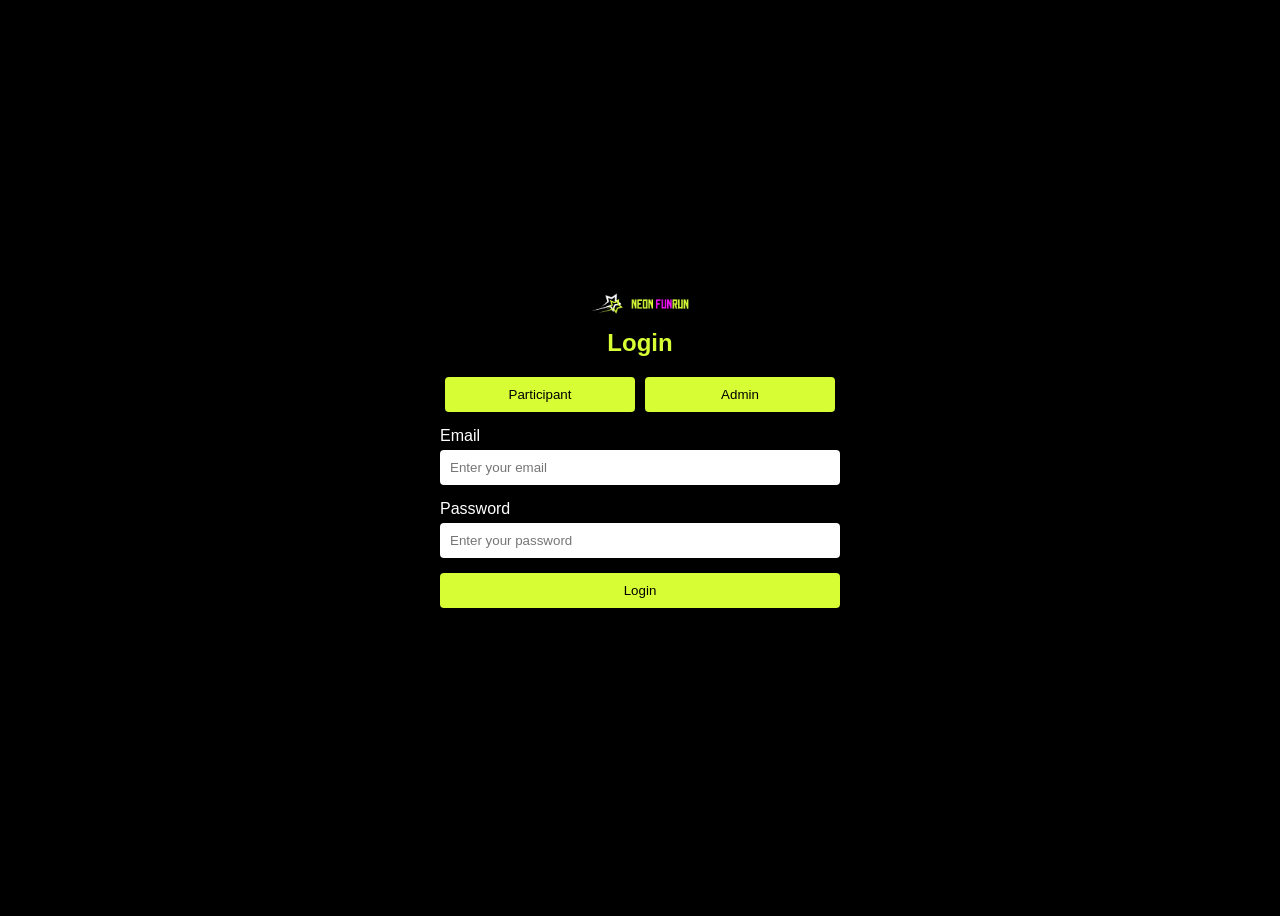
<file: profile-management/login.html>
<!DOCTYPE html>
<html lang="en">
<head>
  <meta charset="UTF-8">
  <meta name="viewport" content="width=device-width, initial-scale=1.0">
  <title>Neon FunRun - Login</title>
  <link rel="stylesheet" href="../NeonFunRunAdmin/src/assets/vendors/css/vendor.bundle.base.css">
  <link rel="stylesheet" href="../index.html">
  <link rel="shortcut icon" href="../event-info/images/cropped_image.png" />
  <style>
    body {
      background-color: #000; 
      color: white;
      display: flex;
      justify-content: center;
      align-items: center;
      height: 100vh;
      font-family: Arial, sans-serif;
    }
    .login-container {
      background: rgba(0, 0, 0, 0.8);
      border-radius: 8px;
      padding: 30px;
      width: 100%;
      max-width: 400px;
      box-shadow: 0 4px 8px rgba(0, 0, 0, 0.5);
    }
    .login-header {
      text-align: center;
      margin-bottom: 20px;
    }
    .login-header img {
      width: 100px;
      height: auto;
    }
    .login-header h2 {
      margin: 10px 0;
      color: #D7FD35;
    }
    .form-group {
      margin-bottom: 15px;
    }
    .form-group label {
      display: block;
      margin-bottom: 5px;
    }
    .form-group input {
      width: 100%;
      padding: 10px;
      border-radius: 4px;
      border: none;
      box-sizing: border-box;
    }
    .role-selection {
      display: flex;
      justify-content: space-around;
      margin-bottom: 15px;
    }
    .role-selection button {
      flex: 1;
      margin: 0 5px;
      padding: 10px;
      border: none;
      background-color: #D7FD35;
      color: black;
      border-radius: 4px;
      cursor: pointer;
    }
    .login-btn {
      width: 100%;
      padding: 10px;
      background-color: #D7FD35;
      color: black;
      border: none;
      border-radius: 4px;
      cursor: pointer;
    }
    .error {
      color: red;
      margin-top: 10px;
      text-align: center;
    }
  </style>
</head>
<body>
  <div class="login-container">
    <div class="login-header">
      <img src="../NeonFunRunAdmin/src/assets/images/NeonFunRunlogo.jpg" alt="Neon FunRun Logo">
      <h2>Login</h2>
    </div>
    <div class="role-selection">
      <button id="participantRole" onclick="selectRole('participant')">Participant</button>
      <button id="adminRole" onclick="selectRole('admin')">Admin</button>
    </div>
    <form id="loginForm">
      <div class="form-group">
        <label for="email">Email</label>
        <input type="email" id="email" placeholder="Enter your email" required>
      </div>
      <div class="form-group">
        <label for="password">Password</label>
        <input type="password" id="password" placeholder="Enter your password" required>
      </div>
      <button type="submit" class="login-btn">Login</button>
      <p class="error" id="errorMessage"></p>
    </form>
  </div>

  <script>
    let role = 'participant'; // Default role

    function selectRole(selectedRole) {
      role = selectedRole;
      document.getElementById('errorMessage').textContent = '';
      alert(`Role selected: ${role}`);
    }

    document.getElementById('loginForm').addEventListener('submit', function(event) {
      event.preventDefault();

      const email = document.getElementById('email').value;
      const password = document.getElementById('password').value;

      if (role === 'participant') {
        // Hardcoded participant credentials
        if (email === 'iffah@gmail.com' && password === '123asd@@') {
          alert('Participant login successful!');
          window.location.href = 'participantProfilePage.html'; // Participant Profile Page
        } else {
          document.getElementById('errorMessage').textContent = 'Invalid participant credentials';
        }
      } else if (role === 'admin') {
        // Placeholder for admin logic
        if (email === 'fatihah@gmail.com' && password === '12345'){
          alert('Admin login successful!');
          // window.location.href = 'adminIndex.html'; // Homepage for admin
          window.location.href = '../NeonFunRunAdmin/src/adminIndex.html'; // Homepage for admin
        } else {
          document.getElementById('errorMessage').textContent = 'Invalid admin credentials';
        }
      }
    });
  </script>
</body>
</html>
</file>
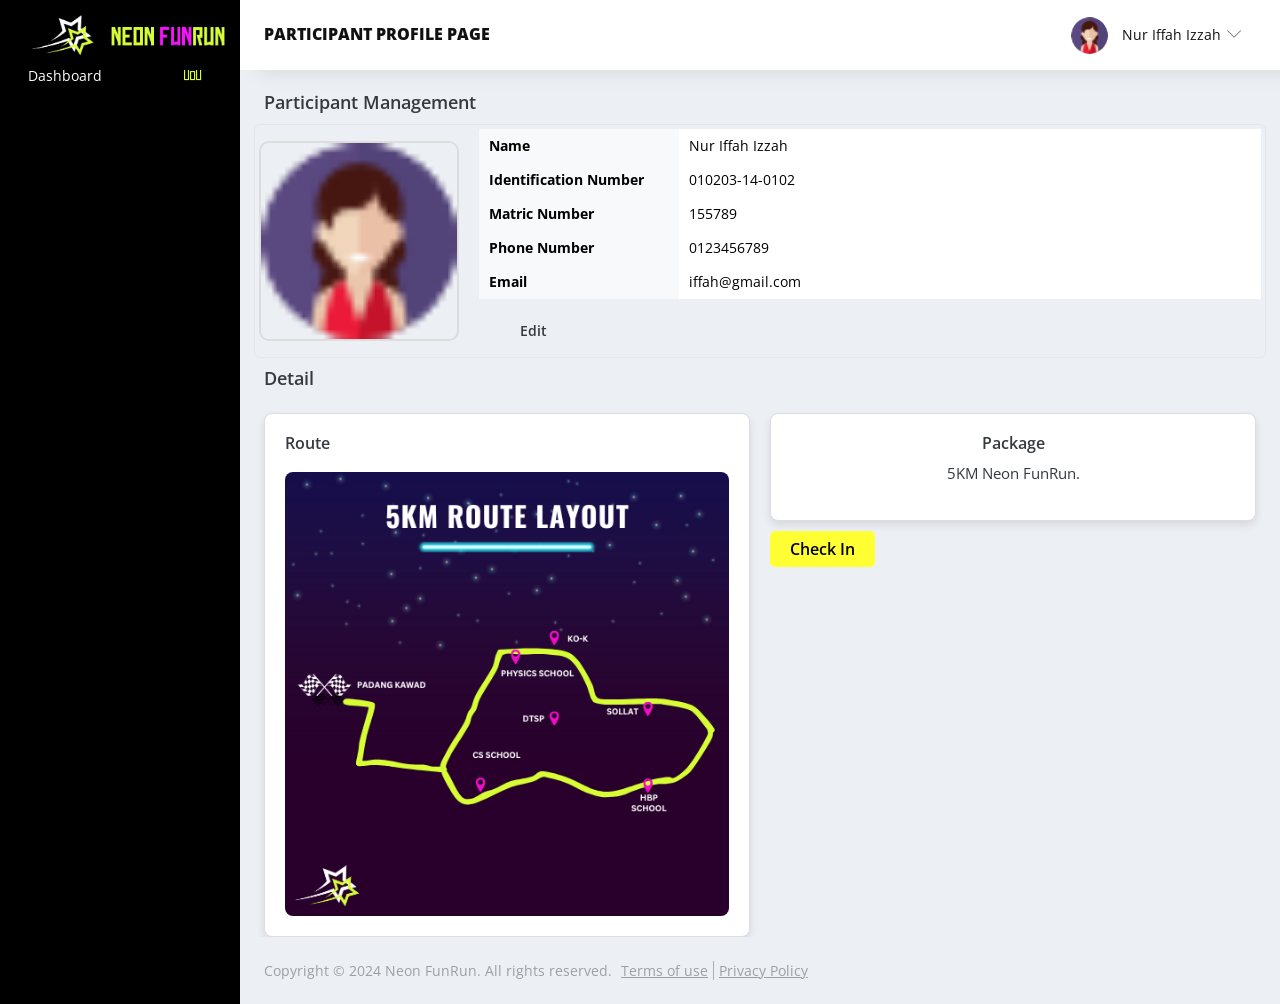
<file: profile-management/participantProfilePage.html>
<!DOCTYPE html>
<html lang="en">
  <head>
    <meta charset="utf-8">
    <meta name="viewport" content="width=device-width, initial-scale=1, shrink-to-fit=no">
    <title>Neon FunRun</title>
    <!-- plugins:css -->
    <link rel="stylesheet" href="../NeonFunRunAdmin/src/assets/vendors/simple-line-icons/css/simple-line-icons.css">
    <link rel="stylesheet" href="../NeonFunRunAdmin/src/assets/vendors/flag-icon-css/css/flag-icons.min.css">
    <link rel="stylesheet" href="../NeonFunRunAdmin/src/assets/vendors/css/vendor.bundle.base.css">
    <link rel="stylesheet" href="../NeonFunRunAdmin/src/assets/vendors/font-awesome/css/font-awesome.min.css" />
    <link rel="stylesheet" href="../NeonFunRunAdmin/src/assets/vendors/bootstrap-datepicker/bootstrap-datepicker.min.css">
    <link rel="stylesheet" href="../NeonFunRunAdmin/src/assets/vendors/jvectormap/jquery-jvectormap.css">
    <link rel="stylesheet" href="../NeonFunRunAdmin/src/assets/vendors/daterangepicker/daterangepicker.css">
    <link rel="stylesheet" href="../NeonFunRunAdmin/src/assets/vendors/chartist/chartist.min.css">
    <!-- Layout styles -->
    <link rel="stylesheet" href="../NeonFunRunAdmin/src/assets/css/vertical-light-layout/style.css">
    <link rel="shortcut icon" href="../event-info/images/cropped_image.png" />
    <!-- Bootstrap JS and Popper.js -->
    <script src="https://cdn.jsdelivr.net/npm/@popperjs/core@2.11.6/dist/umd/popper.min.js"></script>
    <script src="https://cdn.jsdelivr.net/npm/bootstrap@5.3.0-alpha1/dist/js/bootstrap.min.js"></script>

    <style>
      #sidebar {
        background-color: black;
      }
      .absolute-center {
        position: absolute;
        top: 50%;
        left: 50%;
        transform: translate(-50%, -50%);
      }
      .nav-item .menu-title {
        margin-top: 10px;
      }
      .nav-item .menu-icon {
        margin-right: 10px;
      }
      .table {
        width: 100%;
        border-collapse: collapse;
      }
      .table td {
        padding: 10px;
        border: 1px solid #ddd;
      }
      .table .font-weight-bold {
        width: 200px;
        background-color: #f8f9fa;
      }
      .table td {
        background-color: #ffffff;
      }
      .table-responsive {
        display: flex;
        align-items: center;
        justify-content: flex-start;
        margin-top: 10px;
      }
      .column-left {
        width: 200px;
        height: 200px;
        display: flex;
        justify-content: center;
        align-items: center;
        margin-right: 20px;
        overflow: hidden;
        border-radius: 10px;
        border: 2px solid #ddd;
      }
      .column-left img {
        width: 100%;
        height: 100%;
        object-fit: cover;
      }
      .column-right {
        flex: 1;
      }
      .column-right table {
        width: 100%;
      }
      .column-right td {
        padding: 10px;
        border: none;
      }
      .detail-section {
        margin-top: 10px;
        margin-bottom: 10px;
        font-size: 28px;
      }
      .route-container,
      .package-container {
        background-color: #ffffff;
        border: 1px solid #ddd;
        border-radius: 8px;
        padding: 20px;
        box-shadow: 0px 4px 8px rgba(0, 0, 0, 0.1);
      }
      .route-container img {
        width: 100%;
        height: auto;
        border-radius: 8px;
        margin-top: 10px;
      }
      .package-container {
        text-align: center;
      }
      .row.mt-4 {
        display: flex;
        flex-wrap: nowrap;
      }
      .row.mt-3 {
        text-align: center;
      }
      .btn-checkin {
        background-color: #FFFF33; 
        color: black; 
        border: none; 
        padding: 10px 20px; 
        font-size: 16px; 
        border-radius: 5px; 
        transition: all 0.3s ease; 
        margin-top:10px;
      }

      .btn-checkin:hover {
        background-color: #ffffff; 
        color: black; 
      }
      .edit-input {
        display: none;
        width: 100%;
        padding: 5px;
        border: 1px solid #ddd;
      }
      .edit-btn,
      .save-btn,
      .cancel-btn {
        margin-top: 10px;
      }
    </style>
  </head>

  <body>
    <div class="container-scroller">
      <!-- Header -->
      <nav class="navbar default-layout-navbar col-lg-12 col-12 p-0 fixed-top d-flex flex-row">
        <div class="navbar-brand-wrapper d-flex align-items-center" style="background-color: black;">
            <a class="navbar-brand brand-logo" href="../index.html"></a>
            <img src="../NeonFunRunAdmin/src/assets/images/NeonFunRunlogo.jpg" alt="logo" class="logo-dark" style="width: 200px; height: auto;" />
          </a>
        </div>
      
        <div class="navbar-menu-wrapper d-flex align-items-center">
          <h5 class="mb-0 font-weight-medium d-none d-lg-flex" style="font-weight: 900;">PARTICIPANT PROFILE PAGE</h5>
          <ul class="navbar-nav navbar-nav-right">
            <li class="nav-item dropdown d-none d-xl-inline-flex user-dropdown">
              <a class="nav-link dropdown-toggle" id="UserDropdown" href="#" data-bs-toggle="dropdown" aria-expanded="false">
                <img class="img-xs rounded-circle ms-2" src="../NeonFunRunAdmin/src/assets/images/faces/pic-2.png" alt="Profile image"> 
                <span class="font-weight-normal"> Nur Iffah Izzah </span>
              </a>
              <div class="dropdown-menu dropdown-menu-end navbar-dropdown" aria-labelledby="UserDropdown">
                <div class="dropdown-header text-center">
                  <img class="img-md rounded-circle" src="../NeonFunRunAdmin/src/assets/images/faces/pic-2.png" alt="Profile image">
                  <p class="mb-1 mt-3">Nur Iffah Izzah</p>
                  <p class="font-weight-light text-muted mb-0">iffah@gmail.com</p>
                </div>
                <a class="dropdown-item" href="../index.html"><i class="dropdown-item-icon icon-power text-primary"></i>Sign Out</a>
              </div>
            </li>
          </ul>
          <button class="navbar-toggler navbar-toggler-right d-lg-none align-self-center" type="button" data-toggle="offcanvas">
            <span class="icon-menu"></span>
          </button>
        </div>
      </nav>      
      
      <div class="container-fluid page-body-wrapper">
        <nav class="sidebar sidebar-offcanvas" id="sidebar">
          <ul class="nav">
            <li class="nav-item navbar-brand-mini-wrapper">
              <a class="nav-link navbar-brand brand-logo-mini" href="../index.html"><img src="../NeonFunRunAdmin/src/assets/images/NeonFunRunlogo.jpg" alt="logo" /></a>
            </li>
            <li class="nav-item">
              <a class="nav-link" href="#">
                <span class="menu-title">Dashboard</span>
                <i class="icon-chart menu-icon" style="color: #D7FD35;"></i>
              </a>
            </li>
          </ul>
        </nav>

        <div class="main-panel">
          <div class="content-wrapper">
            <div class="row">
              <div class="row">
                <h4 class="card-title mb-sm-0">Participant Management</h4>
              </div>
              <div class="table-responsive border rounded p-1">
                <div class="column-left">
                  <img src="../NeonFunRunAdmin/src/assets/images/faces/pic-2.png" alt="Profile Image">
                </div>
                <div class="column-right">
                  <table class="table">
                    <tbody>
                      <tr>
                        <td class="font-weight-bold">Name</td>
                        <td><span id="name">Nur Iffah Izzah</span><input type="text" id="edit-name" class="edit-input" value="Nur Iffah Izzah"></td>
                      </tr>
                      <tr>
                        <td class="font-weight-bold">Identification Number</td>
                        <td><span id="id">010203-14-0102</span><input type="text" id="edit-id" class="edit-input" value="010203-14-0102"></td>
                      </tr>
                      <tr>
                        <td class="font-weight-bold">Matric Number</td>
                        <td><span id="matric">155789</span><input type="text" id="edit-matric" class="edit-input" value="155789"></td>
                      </tr>
                      <tr>
                        <td class="font-weight-bold">Phone Number</td>
                        <td><span id="phone">0123456789</span><input type="text" id="edit-phone" class="edit-input" value="0123456789"></td>
                      </tr>
                      <tr>
                        <td class="font-weight-bold">Email</td>
                        <td><span id="email">iffah@gmail.com</span><input type="text" id="edit-email" class="edit-input" value="iffah@gmail.com"></td>
                      </tr>
                    </tbody>
                  </table>
                  <button class="btn edit-btn" onclick="editProfile()">Edit</button>
                  <button class="btn save-btn" onclick="saveProfile()" style="display:none;">Save</button>
                  <button class="btn cancel-btn" onclick="cancelEdit()" style="display:none;">Cancel</button>
                </div>
              </div>
            </div>

            <div class="row detail-section">
              <h4 class="card-title mb-sm-0">Detail</h4>
            </div>
            <div class="row mt-4">
              <div class="col-md-6">
                <div class="route-container">
                  <h5>Route</h5>
                  <img src="../event-info/images/5km-route.png" alt="Route Image">
                </div>
              </div>
              <div class="col-md-6">
                <div class="package-container">
                  <h5>Package</h5>
                  <p>5KM Neon FunRun.</p>
                </div>
                <a href="#" class="btn btn-checkin">Check In</a>
              </div>
            </div>
          </div>
          
          <footer class="footer">
            <div class="d-sm-flex justify-content-center justify-content-sm-between">
              <span class="text-muted text-center text-sm-left d-block d-sm-inline-block">Copyright © 2024 Neon FunRun. All rights reserved. <a href="#"> Terms of use</a><a href="#">Privacy Policy</a></span>
            </div>
          </footer>
        </div>
      </div>
    </div>

    <script>
      function editProfile() {
        // Show the input fields and hide the text
        document.getElementById("edit-name").style.display = "inline-block";
        document.getElementById("edit-id").style.display = "inline-block";
        document.getElementById("edit-matric").style.display = "inline-block";
        document.getElementById("edit-phone").style.display = "inline-block";
        document.getElementById("edit-email").style.display = "inline-block";
        
        document.getElementById("name").style.display = "none";
        document.getElementById("id").style.display = "none";
        document.getElementById("matric").style.display = "none";
        document.getElementById("phone").style.display = "none";
        document.getElementById("email").style.display = "none";

        // Show save and cancel buttons
        document.querySelector(".save-btn").style.display = "inline-block";
        document.querySelector(".cancel-btn").style.display = "inline-block";
        document.querySelector(".edit-btn").style.display = "none";
      }

      function saveProfile() {
        // Update the profile with input field values
        document.getElementById("name").innerText = document.getElementById("edit-name").value;
        document.getElementById("id").innerText = document.getElementById("edit-id").value;
        document.getElementById("matric").innerText = document.getElementById("edit-matric").value;
        document.getElementById("phone").innerText = document.getElementById("edit-phone").value;
        document.getElementById("email").innerText = document.getElementById("edit-email").value;

        // Hide input fields and show the text again
        document.getElementById("edit-name").style.display = "none";
        document.getElementById("edit-id").style.display = "none";
        document.getElementById("edit-matric").style.display = "none";
        document.getElementById("edit-phone").style.display = "none";
        document.getElementById("edit-email").style.display = "none";
        
        document.getElementById("name").style.display = "inline-block";
        document.getElementById("id").style.display = "inline-block";
        document.getElementById("matric").style.display = "inline-block";
        document.getElementById("phone").style.display = "inline-block";
        document.getElementById("email").style.display = "inline-block";

        // Hide save and cancel buttons, show edit button again
        document.querySelector(".save-btn").style.display = "none";
        document.querySelector(".cancel-btn").style.display = "none";
        document.querySelector(".edit-btn").style.display = "inline-block";
      }

      function cancelEdit() {
        // Hide input fields and show the text again
        document.getElementById("edit-name").style.display = "none";
        document.getElementById("edit-id").style.display = "none";
        document.getElementById("edit-matric").style.display = "none";
        document.getElementById("edit-phone").style.display = "none";
        document.getElementById("edit-email").style.display = "none";
        
        document.getElementById("name").style.display = "inline-block";
        document.getElementById("id").style.display = "inline-block";
        document.getElementById("matric").style.display = "inline-block";
        document.getElementById("phone").style.display = "inline-block";
        document.getElementById("email").style.display = "inline-block";

        // Hide save and cancel buttons, show edit button again
        document.querySelector(".save-btn").style.display = "none";
        document.querySelector(".cancel-btn").style.display = "none";
        document.querySelector(".edit-btn").style.display = "inline-block";
      }
    </script>
  </body>
</html>
</file>
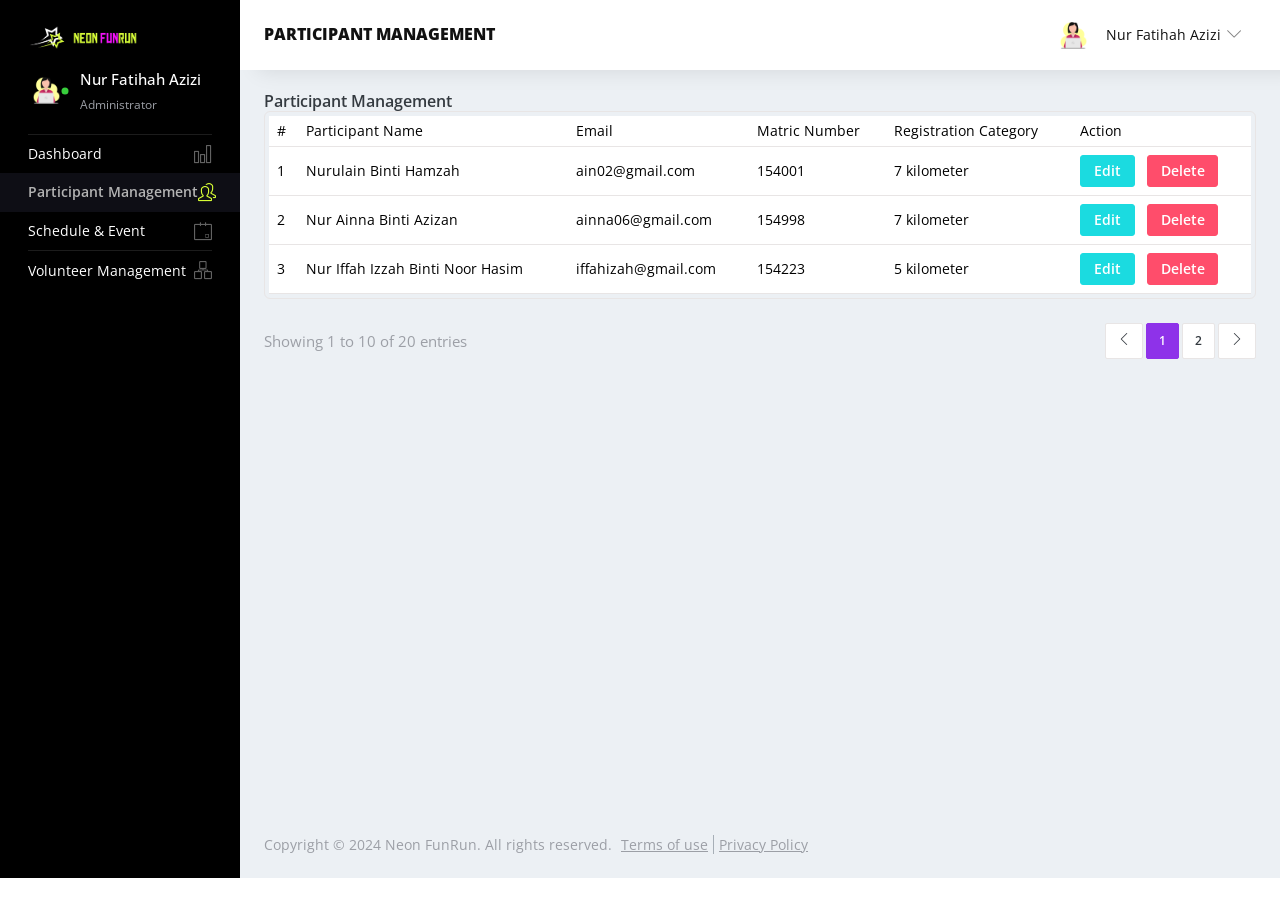
<file: NeonFunRunAdmin/src/participantmanagement.html>
<!DOCTYPE html>
<html lang="en">
  <head>
    <meta charset="utf-8">
    <meta name="viewport" content="width=device-width, initial-scale=1, shrink-to-fit=no">
    <title>Participant Management</title>
    <!-- plugins:css -->
    <link rel="stylesheet" href="assets/vendors/simple-line-icons/css/simple-line-icons.css">
    <link rel="stylesheet" href="assets/vendors/flag-icon-css/css/flag-icons.min.css">
    <link rel="stylesheet" href="assets/vendors/css/vendor.bundle.base.css">
    <!-- endinject -->
    <!-- inject:css -->
    <!-- endinject -->
    <!-- Plugin css for this page -->
    <link rel="stylesheet" href="assets/vendors/font-awesome/css/font-awesome.min.css" />
    <link rel="stylesheet" href="assets/vendors/bootstrap-datepicker/bootstrap-datepicker.min.css">
    <link rel="stylesheet" href="assets/vendors/jvectormap/jquery-jvectormap.css">
    <link rel="stylesheet" href="assets/vendors/daterangepicker/daterangepicker.css">
    <link rel="stylesheet" href="assets/vendors/chartist/chartist.min.css">
    <!-- End plugin css for this page -->
    <!-- Layout styles -->
    <link rel="stylesheet" href="assets/css/vertical-light-layout/style.css">
    <!-- End layout styles -->
    <link rel="shortcut icon" href="assets/images/pageicon.jpg" />
    <style>
      #sidebar {
        background-color: black;
      }
      .form-label-centered {
        text-align: center;
        display: block; 
      }
    </style>
  </head>

  <body>
    <div class="container-scroller">
      <!-- Header-->
      <nav class="navbar default-layout-navbar col-lg-12 col-12 p-0 fixed-top d-flex flex-row">
        <div class="navbar-brand-wrapper d-flex align-items-center" style="background-color: black;">
          <a class="navbar-brand brand-logo" href="adminIndex.html">
            <img src="assets/images/NeonFunRunlogo.jpg" alt="logo" class="logo-dark" style="width: 200px; height: auto;" />
          </a>
        </div>
      
        <div class="navbar-menu-wrapper d-flex align-items-center">
          <h5 class="mb-0 font-weight-medium d-none d-lg-flex" style="font-weight: 900;">PARTICIPANT MANAGEMENT</h5>
          <ul class="navbar-nav navbar-nav-right">
            <li class="nav-item dropdown d-none d-xl-inline-flex user-dropdown">
              <a class="nav-link dropdown-toggle" id="UserDropdown" href="#" data-bs-toggle="dropdown" aria-expanded="false">
                <img class="img-xs rounded-circle ms-2" src="assets/images/faces/admin.png" alt="Profile image"> 
                <span class="font-weight-normal"> Nur Fatihah Azizi </span>
              </a>
              <div class="dropdown-menu dropdown-menu-end navbar-dropdown" aria-labelledby="UserDropdown">
                <div class="dropdown-header text-center">
                  <img class="img-md rounded-circle" src="assets/images/faces/admin.png" alt="Profile image">
                  <p class="mb-1 mt-3">Nur Fatihah Azizi</p>
                  <p class="font-weight-light text-muted mb-0">fatihah@gmail.com</p>
                </div>
                <a class="dropdown-item" href="../../index.html"><i class="dropdown-item-icon icon-power text-primary"></i>Sign Out</a>
              </div>
            </li>
          </ul>
        </div>
      </nav>      
      
      <!-- partial -->
      <div class="container-fluid page-body-wrapper">
        <!--sidebar-->
        <nav class="sidebar sidebar-offcanvas" id="sidebar">
          <ul class="nav">
            <li class="nav-item navbar-brand-mini-wrapper">
              <a class="nav-link navbar-brand brand-logo-mini" href="adminIndex.html"><img src="assets/images/NeonFunRunlogo.jpg" alt="logo" /></a>
            </li>
            <li class="nav-item nav-profile">
              <a href="#" class="nav-link">
                <div class="profile-image">
                  <img class="img-xs rounded-circle" src="assets/images/faces/admin.png" alt="profile image">
                  <div class="dot-indicator bg-success"></div>
                </div>
                <div class="text-wrapper">
                  <p class="profile-name">Nur Fatihah Azizi</p>
                  <p class="designation">Administrator</p>
                </div>
              </a>
            </li>
            
            <li class="nav-item">
              <a class="nav-link" href="adminIndex.html">
                <span class="menu-title">Dashboard</span>
                <i class="icon-chart menu-icon"></i>
              </a>
            </li>
            <li class="nav-item">
              <a class="nav-link" href="participantmanagement.html">
                <span class="menu-title">Participant Management</span>
                <i class="icon-people menu-icon" style="color: #D7FD35;"></i>
              </a>
            </li>
            <li class="nav-item">
              <a class="nav-link" href="scheduleEvent.html">
                <span class="menu-title">Schedule & Event</span>
                <i class="icon-event menu-icon"></i>
              </a>
            </li>

            <li class="nav-item">
              <a class="nav-link" href="volunteermanagement.html">
                <span class="menu-title">Volunteer Management</span>
                <i class="icon-organization menu-icon"></i>
              </a>
            </li>
          </ul>
        </nav>

        <!--Participant management-->
        <div class="main-panel">
          <div class="content-wrapper">
              <div class="row">
                <h5 class="card-title mb-sm-0">Participant Management</h5>
              </div>
                <div class="table-responsive border rounded p-1">
                  <table class="table">
                    <thead>
                      <tr>
                        <th class="font-weight-bold">#</th>
                        <th class="font-weight-bold">Participant Name</th>
                        <th class="font-weight-bold">Email</th>
                        <th class="font-weight-bold">Matric Number</th>
                        <th class="font-weight-bold">Registration Category</th>
                        <th class="font-weight-bold">Action</th>
                      </tr>
                    </thead>
                    <tbody>
                      <tr>
                        <td>1</td>
                        <td>Nurulain Binti Hamzah</td>
                        <td>ain02@gmail.com</td>
                        <td>154001</td>
                        <td>7 kilometer</td>
                        <td>
                          <button class="btn btn-sm btn-primary me-2">Edit</button>
                          <button class="btn btn-sm btn-danger">Delete</button>
                        </td>
                      </tr>
                      <tr>
                        <td>2</td>
                        <td>Nur Ainna Binti Azizan</td>
                        <td>ainna06@gmail.com</td>
                        <td>154998</td>
                        <td>7 kilometer</td>
                        <td>
                          <button class="btn btn-sm btn-primary me-2">Edit</button>
                          <button class="btn btn-sm btn-danger">Delete</button>
                        </td>
                      </tr>
                      <tr>
                        <td>3</td>
                        <td>Nur Iffah Izzah Binti Noor Hasim</td>
                        <td>iffahizah@gmail.com</td>
                        <td>154223</td>
                        <td>5 kilometer</td>
                        <td>
                          <button class="btn btn-sm btn-primary me-2">Edit</button>
                          <button class="btn btn-sm btn-danger">Delete</button>
                        </td>
                      </tr>
                    </tbody>
                  </table>
                </div>

                <!--Popup page to edit participant details-->
                <div class="modal fade" id="editModal" tabindex="-1" aria-labelledby="editModalLabel" aria-hidden="true">
                  <div class="modal-dialog">
                    <div class="modal-content">
                      <div class="modal-header">
                        <h5 class="modal-title" id="editModalLabel"  style="font-weight: bold;">Edit Participant Details</h5>
                        <button type="button" class="btn-close" data-bs-dismiss="modal" aria-label="Close"></button>
                      </div>
                      <div class="modal-body">
                        <form id="editForm">
                          <div class="mb-3 text-center">
                            <label for="participantName" class="form-label d-block" style="text-align: center;">Participant Name:</label>
                            <input type="text" class="form-control" id="participantName" name="participantName" required>
                          </div>
                          
                          <div class="mb-3 text-center">
                            <label for="email" class="form-label" style="text-align: center;">Email:</label>
                            <input type="email" class="form-control" id="email" name="email" required>
                          </div>
                          <div class="mb-3 text-center">
                            <label for="matricNumber" class="form-label" style="text-align: center;">Matric Number:</label>
                            <input type="text" class="form-control" id="matricNumber" name="matricNumber" required>
                          </div>
                          <div class="mb-3 text-center">
                            <label for="registrationCategory" class="form-label" style="text-align: center;;">Registration Category:</label>
                            <input type="text" class="form-control" id="registrationCategory" name="registrationCategory" required>
                          </div>
                          <input type="hidden" id="rowId" name="rowId">
                        </form>
                      </div>
                      <div class="modal-footer">
                        <button type="button" class="btn btn-primary" id="saveChanges">Save Changes</button>
                      </div>
                    </div>
                  </div>
                </div>

                <!-- Confirmation Popup for Deletion -->
                <div class="modal fade" id="deleteModal" tabindex="-1" aria-labelledby="deleteModalLabel" aria-hidden="true">
                  <div class="modal-dialog">
                    <div class="modal-content">
                      <div class="modal-header">
                        <h5 class="modal-title" id="deleteModalLabel" style="font-weight: bold;">Confirm Deletion</h5>
                        <button type="button" class="btn-close" data-bs-dismiss="modal" aria-label="Close"></button>
                      </div>
                      <div class="modal-body">
                        Are you sure you want to delete this participant?
                      </div>
                      <div class="modal-footer">
                        <button type="button" class="btn btn-secondary" data-bs-dismiss="modal">Cancel</button>
                        <button type="button" class="btn btn-danger" id="confirmDelete">Delete</button>
                      </div>
                    </div>
                  </div>
                </div>

                <div class="d-flex mt-4 flex-wrap align-items-center">
                  <p class="text-muted mb-sm-0">Showing 1 to 10 of 20 entries</p>
                  <nav class="ms-auto">
                    <ul class="pagination separated pagination-info mb-sm-0">
                      <li class="page-item"><a href="#" class="page-link"><i class="icon-arrow-left"></i></a></li>
                      <li class="page-item active"><a href="#" class="page-link">1</a></li>
                      <li class="page-item"><a href="#" class="page-link">2</a></li>
                      <li class="page-item"><a href="#" class="page-link"><i class="icon-arrow-right"></i></a></li>
                    </ul>
                  </nav>
                </div>
                  
            </div>
          <!-- content-wrapper ends -->
          <!--footer-->
          <footer class="footer">
            <div class="d-sm-flex justify-content-center justify-content-sm-between">
              <span class="text-muted text-center text-sm-left d-block d-sm-inline-block">Copyright © 2024 Neon FunRun. All rights reserved. <a href="#"> Terms of use</a><a href="#">Privacy Policy</a></span>
            </div>
          </footer>
        </div>
      </div>

      <script>
        document.addEventListener('DOMContentLoaded', () => {
          const editButtons = document.querySelectorAll('.btn-primary');
          const deleteButtons = document.querySelectorAll('.btn-danger');
          const modal = new bootstrap.Modal(document.getElementById('editModal'));
          const deleteModal = new bootstrap.Modal(document.getElementById('deleteModal'));
          const form = document.getElementById('editForm');
          let rowToDelete = null; // Variable to store the row to delete
          
          // Edit button functionality
          editButtons.forEach((button, index) => {
            button.addEventListener('click', () => {
              const row = button.closest('tr');
              const cells = row.querySelectorAll('td');
      
              // Populate modal fields with current row data
              document.getElementById('participantName').value = cells[1].textContent;
              document.getElementById('email').value = cells[2].textContent;
              document.getElementById('matricNumber').value = cells[3].textContent;
              document.getElementById('registrationCategory').value = cells[4].textContent;
              document.getElementById('rowId').value = index;
      
              // Show the edit modal
              modal.show();
            });
          });
      
          // Save changes in the edit modal
          document.getElementById('saveChanges').addEventListener('click', () => {
            const rowId = document.getElementById('rowId').value;
            const updatedRow = document.querySelectorAll('tbody tr')[rowId].querySelectorAll('td');
      
            // Update table row with new data
            updatedRow[1].textContent = document.getElementById('participantName').value;
            updatedRow[2].textContent = document.getElementById('email').value;
            updatedRow[3].textContent = document.getElementById('matricNumber').value;
            updatedRow[4].textContent = document.getElementById('registrationCategory').value;
      
            modal.hide();
          });
      
          // Delete button functionality
          deleteButtons.forEach((button, index) => {
            button.addEventListener('click', () => {
              const row = button.closest('tr');
              rowToDelete = row; // Store the row to be deleted
              deleteModal.show(); // Show the confirmation modal
            });
          });
      
          // Confirm deletion in the delete modal
          document.getElementById('confirmDelete').addEventListener('click', () => {
            if (rowToDelete) {
              rowToDelete.remove(); // Remove the row from the table
              deleteModal.hide(); // Close the confirmation modal
            }
          });
        });
      </script>
    <!-- container-scroller -->

    <!-- plugins:js -->
    <script src="assets/vendors/js/vendor.bundle.base.js"></script>
    <!-- endinject -->
    <!-- Plugin js for this page -->
    <script src="assets/vendors/chart.js/chart.umd.js"></script>
    <script src="assets/vendors/jvectormap/jquery-jvectormap.min.js"></script>
    <script src="assets/vendors/jvectormap/jquery-jvectormap-world-mill-en.js"></script>
    <script src="assets/vendors/bootstrap-datepicker/bootstrap-datepicker.min.js"></script>
    <script src="assets/vendors/moment/moment.min.js"></script>
    <script src="assets/vendors/daterangepicker/daterangepicker.js"></script>
    <script src="assets/vendors/chartist/chartist.min.js"></script>
    <script src="assets/vendors/progressbar.js/progressbar.min.js"></script>
    <script src="assets/js/jquery.cookie.js"></script>
    <!-- End plugin js for this page -->
    <!-- inject:js -->
    <script src="assets/js/off-canvas.js"></script>
    <script src="assets/js/hoverable-collapse.js"></script>
    <script src="assets/js/misc.js"></script>
    <script src="assets/js/settings.js"></script>
    <script src="assets/js/todolist.js"></script>
    <!-- endinject -->
    <!-- Custom js for this page -->
    <script src="assets/js/dashboard.js"></script>
    <!-- End custom js for this page -->
  </body>
</html>
</file>
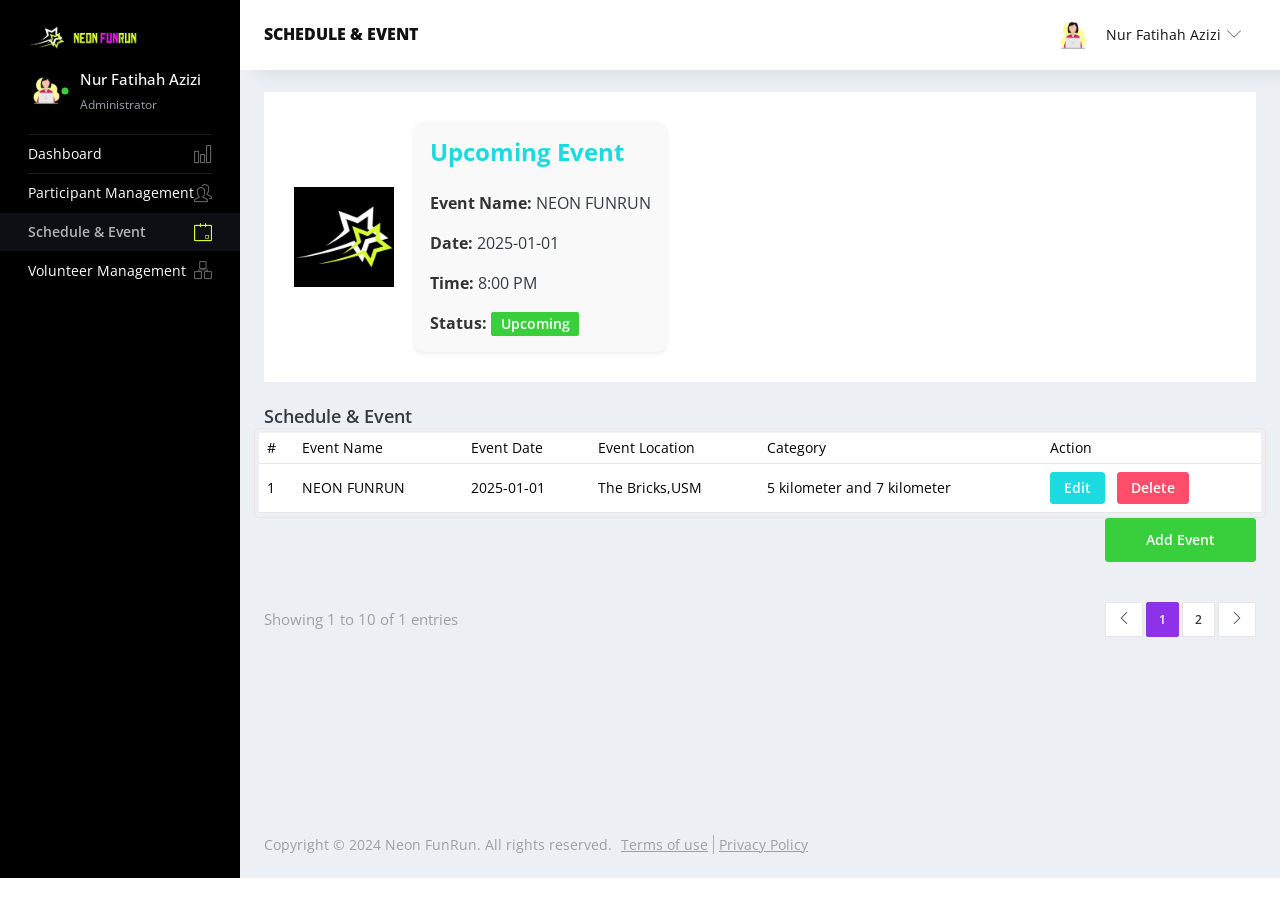
<file: NeonFunRunAdmin/src/scheduleEvent.html>
<!DOCTYPE html>
<html lang="en">
  <head>
    <meta charset="utf-8">
    <meta name="viewport" content="width=device-width, initial-scale=1, shrink-to-fit=no">
    <title>Schedule & Event</title>
    <!-- plugins:css -->
    <link rel="stylesheet" href="assets/vendors/simple-line-icons/css/simple-line-icons.css">
    <link rel="stylesheet" href="assets/vendors/flag-icon-css/css/flag-icons.min.css">
    <link rel="stylesheet" href="assets/vendors/css/vendor.bundle.base.css">
    <!-- endinject -->
    <!-- inject:css -->
    <!-- endinject -->
    <!-- Plugin css for this page -->
    <link rel="stylesheet" href="assets/vendors/font-awesome/css/font-awesome.min.css" />
    <link rel="stylesheet" href="assets/vendors/bootstrap-datepicker/bootstrap-datepicker.min.css">
    <link rel="stylesheet" href="assets/vendors/jvectormap/jquery-jvectormap.css">
    <link rel="stylesheet" href="assets/vendors/daterangepicker/daterangepicker.css">
    <link rel="stylesheet" href="assets/vendors/chartist/chartist.min.css">
    <!-- End plugin css for this page -->
    <!-- Layout styles -->
    <link rel="stylesheet" href="assets/css/vertical-light-layout/style.css">
    <!-- End layout styles -->
    <link rel="shortcut icon" href="assets/images/pageicon.jpg" />
    <style>
      #sidebar {
        background-color: black;
      }
      .form-label-centered {
        text-align: center;
        display: block; 
      }
    </style>
  </head>

  <body>
    <div class="container-scroller">
      <!-- Header-->
      <nav class="navbar default-layout-navbar col-lg-12 col-12 p-0 fixed-top d-flex flex-row">
        <div class="navbar-brand-wrapper d-flex align-items-center" style="background-color: black;">
          <a class="navbar-brand brand-logo" href="adminIndex.html">
            <img src="assets/images/NeonFunRunlogo.jpg" alt="logo" class="logo-dark" style="width: 200px; height: auto;" />
          </a>
        </div>
      
        <div class="navbar-menu-wrapper d-flex align-items-center">
          <h5 class="mb-0 font-weight-medium d-none d-lg-flex" style="font-weight: 900;">SCHEDULE & EVENT</h5>
          <ul class="navbar-nav navbar-nav-right">
            <li class="nav-item dropdown d-none d-xl-inline-flex user-dropdown">
              <a class="nav-link dropdown-toggle" id="UserDropdown" href="#" data-bs-toggle="dropdown" aria-expanded="false">
                <img class="img-xs rounded-circle ms-2" src="assets/images/faces/admin.png" alt="Profile image"> 
                <span class="font-weight-normal"> Nur Fatihah Azizi </span>
              </a>
              <div class="dropdown-menu dropdown-menu-end navbar-dropdown" aria-labelledby="UserDropdown">
                <div class="dropdown-header text-center">
                  <img class="img-md rounded-circle" src="assets/images/faces/admin.png" alt="Profile image">
                  <p class="mb-1 mt-3">Nur Fatihah Azizi</p>
                  <p class="font-weight-light text-muted mb-0">fatihah@gmail.com</p>
                </div>
                <a class="dropdown-item" href="../../index.html"><i class="dropdown-item-icon icon-power text-primary"></i>Sign Out</a>
              </div>
            </li>
          </ul>
        </div>
      </nav>      
      
      <!-- partial -->
      <div class="container-fluid page-body-wrapper">
        <!-- partial:partials/_sidebar.html -->
        <nav class="sidebar sidebar-offcanvas" id="sidebar">
          <ul class="nav">
            <li class="nav-item navbar-brand-mini-wrapper">
              <a class="nav-link navbar-brand brand-logo-mini" href="adminIndex.html"><img src="assets/images/NeonFunRunlogo.jpg" alt="logo" /></a>
            </li>
            <li class="nav-item nav-profile">
              <a href="#" class="nav-link">
                <div class="profile-image">
                  <img class="img-xs rounded-circle" src="assets/images/faces/admin.png" alt="profile image">
                  <div class="dot-indicator bg-success"></div>
                </div>
                <div class="text-wrapper">
                  <p class="profile-name">Nur Fatihah Azizi</p>
                  <p class="designation">Administrator</p>
                </div>
              </a>
            </li>
            
            <li class="nav-item">
              <a class="nav-link" href="adminIndex.html">
                <span class="menu-title">Dashboard</span>
                <i class="icon-chart menu-icon"></i>
              </a>
            </li>
            <li class="nav-item">
              <a class="nav-link" href="participantmanagement.html">
                <span class="menu-title">Participant Management</span>
                <i class="icon-people menu-icon"></i>
              </a>
            </li>
            <li class="nav-item">
              <a class="nav-link" href="scheduleEvent.html">
                <span class="menu-title">Schedule & Event</span>
                <i class="icon-event menu-icon" style="color: #D7FD35;"></i>
              </a>
            </li>

            <li class="nav-item">
              <a class="nav-link" href="volunteermanagement.html">
                <span class="menu-title">Volunteer Management</span>
                <i class="icon-organization menu-icon"></i>
              </a>
            </li>
          </ul>
        </nav>

        <!-- partial -->
        <div class="main-panel">
          <div class="content-wrapper">
            <div class="row mb-4">
              <div class="col-12">
                <div class="card">
                  <div class="card-body d-flex align-items-center">
                    <img src="assets/images/logo.jpg" alt="Event Logo" style="width: 100px; height: auto; margin-right: 20px;">
                    <div class="card p-3 shadow-sm" style="border-radius: 10px; background-color: #f9f9f9;">
                      <h5 class="card-title mb-4 text-primary" style="font-weight: bold; font-size: 1.5rem;">
                        Upcoming Event
                      </h5>
                      <p class="mb-3" style="font-size: 1rem;">
                        <span style="font-weight: bold; color: #333;">Event Name:</span> NEON FUNRUN
                      </p>
                      <p class="mb-3" style="font-size: 1rem;">
                        <span style="font-weight: bold; color: #333;">Date:</span> 2025-01-01
                      </p>
                      <p class="mb-3" style="font-size: 1rem;">
                        <span style="font-weight: bold; color: #333;">Time:</span> 8:00 PM
                      </p>
                      <p class="mb-0" style="font-size: 1rem;">
                        <span style="font-weight: bold; color: #333;">Status:</span>
                        <span class="badge bg-success" style="font-size: 0.9rem; padding: 0.3rem 0.6rem;">Upcoming</span>
                      </p>
                    </div>
                    
                  </div>
                </div>
              </div>
            </div>
            
            <div class="row">
              <div class="row">
                <h4 class="card-title mb-sm-0">Schedule & Event</h4>
              </div>
                <div class="table-responsive border rounded p-1">
                  <table class="table">
                    <thead>
                      <tr>
                        <th class="font-weight-bold">#</th>
                        <th class="font-weight-bold">Event Name</th>
                        <th class="font-weight-bold">Event Date</th>
                        <th class="font-weight-bold">Event Location</th>
                        <th class="font-weight-bold">Category</th>
                        <th class="font-weight-bold">Action</th>
                      </tr>
                    </thead>
                    <tbody>
                      <tr>
                        <td>1</td>
                        <td>NEON FUNRUN</td>
                        <td>2025-01-01</td>
                        <td>The Bricks,USM</td>
                        <td>5 kilometer and 7 kilometer</td>
                        <td>
                          <button class="btn btn-sm btn-primary me-2">Edit</button>
                          <button class="btn btn-sm btn-danger">Delete</button>
                        </td>
                      </tr>
                    </tbody>
                  </table>
                </div>

                <!--Popup page to edit participant details-->
                <div class="modal fade" id="editModal" tabindex="-1" aria-labelledby="editModalLabel" aria-hidden="true">
                  <div class="modal-dialog">
                    <div class="modal-content">
                      <div class="modal-header">
                        <h5 class="modal-title" id="editModalLabel"  style="font-weight: bold;">Edit Event Details</h5>
                        <button type="button" class="btn-close" data-bs-dismiss="modal" aria-label="Close"></button>
                      </div>
                      <div class="modal-body">
                        <form id="editForm">
                          <div class="mb-3 text-center">
                            <label for="eventName" class="form-label d-block" style="text-align: center;"> Event Name:</label>
                            <input type="text" class="form-control" id="eventName" name="eventName" required>
                          </div>
                          
                          <div class="mb-3 text-center">
                            <label for="date" class="form-label" style="text-align: center;">Date:</label>
                            <input type="date" class="form-control" id="date" name="date" required>
                          </div>
                          <div class="mb-3 text-center">
                            <label for="location" class="form-label" style="text-align: center;">Location:</label>
                            <input type="text" class="form-control" id="location" name="location" required>
                          </div>
                          <div class="mb-3 text-center">
                            <label for="category" class="form-label" style="text-align: center;">Category:</label>
                            <input type="text" class="form-control" id="category" name="category" required>
                          </div>
                          <input type="hidden" id="rowId" name="rowId">
                        </form>
                      </div>
                      <div class="modal-footer">
                        <button type="button" class="btn btn-primary" id="saveChanges">Save Changes</button>
                      </div>
                    </div>
                  </div>
                </div>

                <!-- Confirmation Popup for Deletion -->
                <div class="modal fade" id="deleteModal" tabindex="-1" aria-labelledby="deleteModalLabel" aria-hidden="true">
                  <div class="modal-dialog">
                    <div class="modal-content">
                      <div class="modal-header">
                        <h5 class="modal-title" id="deleteModalLabel" style="font-weight: bold;">Confirm Deletion</h5>
                        <button type="button" class="btn-close" data-bs-dismiss="modal" aria-label="Close"></button>
                      </div>
                      <div class="modal-body">
                        Are you sure you want to delete this event?
                      </div>
                      <div class="modal-footer">
                        <button type="button" class="btn btn-secondary" data-bs-dismiss="modal">Cancel</button>
                        <button type="button" class="btn btn-danger" id="confirmDelete">Delete</button>
                      </div>
                    </div>
                  </div>
                </div>

                <!-- Add Volunteer Button -->
                <div class="d-flex justify-content-end mb-3">
                  <button class="btn btn-success" data-bs-toggle="modal" data-bs-target="#addModal">Add Event</button>
                </div>

                <div class="d-flex mt-4 flex-wrap align-items-center">
                  <p class="text-muted mb-sm-0">Showing 1 to 10 of 1 entries</p>
                  <nav class="ms-auto">
                    <ul class="pagination separated pagination-info mb-sm-0">
                      <li class="page-item"><a href="#" class="page-link"><i class="icon-arrow-left"></i></a></li>
                      <li class="page-item active"><a href="#" class="page-link">1</a></li>
                      <li class="page-item"><a href="#" class="page-link">2</a></li>
                      <li class="page-item"><a href="#" class="page-link"><i class="icon-arrow-right"></i></a></li>
                    </ul>
                  </nav>
                </div>

                <!-- Add Volunteer Modal -->
                <div class="modal fade" id="addModal" tabindex="-1" aria-labelledby="addModalLabel" aria-hidden="true">
                  <div class="modal-dialog">
                    <div class="modal-content">
                      <div class="modal-header">
                        <h5 class="modal-title" id="addModalLabel" style="font-weight: bold;">Add New Event</h5>
                        <button type="button" class="btn-close" data-bs-dismiss="modal" aria-label="Close"></button>
                      </div>
                      <div class="modal-body">
                        <form id="addForm">
                          <div class="mb-3 text-center">
                            <label for="addEvent" class="form-label d-block">Event Name:</label>
                            <input type="text" class="form-control" id="addEvent" name="addEvent" required>
                          </div>

                          <div class="mb-3 text-center">
                            <label for="addDate" class="form-label">Date:</label>
                            <input type="date" class="form-control" id="addDate" name="addDate" required>
                          </div>
                          <div class="mb-3 text-center">
                            <label for="addLocation" class="form-label">Location:</label>
                            <input type="text" class="form-control" id="addLocation" name="addLocation" required>
                          </div>
                          <div class="mb-3 text-center">
                            <label for="addCategory" class="form-label">Category:</label>
                            <input type="text" class="form-control" id="addCategory" name="addCategory" required>
                          </div>
                        </form>
                      </div>
                      <div class="modal-footer">
                        <button type="button" class="btn btn-success" id="saveNewEvent">Add Event</button>
                      </div>
                    </div>
                  </div>
                </div>
               
            </div>
          </div>
          <!-- content-wrapper ends -->
          <!-- partial:partials/_footer.html -->
          <footer class="footer">
            <div class="d-sm-flex justify-content-center justify-content-sm-between">
              <span class="text-muted text-center text-sm-left d-block d-sm-inline-block">Copyright © 2024 Neon FunRun. All rights reserved. <a href="#"> Terms of use</a><a href="#">Privacy Policy</a></span>
            </div>
          </footer>
        </div>
      </div>

      <script>
        document.addEventListener('DOMContentLoaded', () => {
          const editButtons = document.querySelectorAll('.btn-primary');
          const deleteButtons = document.querySelectorAll('.btn-danger');
          const modal = new bootstrap.Modal(document.getElementById('editModal'));
          const deleteModal = new bootstrap.Modal(document.getElementById('deleteModal'));
          const form = document.getElementById('editForm');
          let rowToDelete = null; // Variable to store the row to delete
          
          // Edit button functionality
          editButtons.forEach((button, index) => {
            button.addEventListener('click', () => {
              const row = button.closest('tr');
              const cells = row.querySelectorAll('td');
      
              // Populate modal fields with current row data
              document.getElementById('eventName').value = cells[1].textContent;
              document.getElementById('date').value = cells[2].textContent;
              document.getElementById('location').value = cells[3].textContent;
              document.getElementById('category').value = cells[4].textContent;
              document.getElementById('rowId').value = index;
      
              // Show the edit modal
              modal.show();
            });
          });
      
          // Save changes in the edit modal
          document.getElementById('saveChanges').addEventListener('click', () => {
            const rowId = document.getElementById('rowId').value;
            const updatedRow = document.querySelectorAll('tbody tr')[rowId].querySelectorAll('td');
      
            // Update table row with new data
            updatedRow[1].textContent = document.getElementById('eventName').value;
            updatedRow[2].textContent = document.getElementById('date').value;
            updatedRow[3].textContent = document.getElementById('location').value;
            updatedRow[4].textContent = document.getElementById('category').value;
      
            modal.hide();
          });
      
          // Delete button functionality
          deleteButtons.forEach((button, index) => {
            button.addEventListener('click', () => {
              const row = button.closest('tr');
              rowToDelete = row; // Store the row to be deleted
              deleteModal.show(); // Show the confirmation modal
            });
          });
      
          // Confirm deletion in the delete modal
          document.getElementById('confirmDelete').addEventListener('click', () => {
            if (rowToDelete) {
              rowToDelete.remove(); // Remove the row from the table
              deleteModal.hide(); // Close the confirmation modal
            }
          });
        });

        document.addEventListener('DOMContentLoaded', () => {
        const addButton = document.getElementById('saveNewEvent');
        const addModal = new bootstrap.Modal(document.getElementById('addModal'));
        const addForm = document.getElementById('addForm');

        // Add Volunteer functionality
        addButton.addEventListener('click', () => {
          // Get input values
          const eventName = document.getElementById('addEvent').value;
          const date = document.getElementById('addDate').value;
          const location = document.getElementById('addLocation').value;
          const category = document.getElementById('addCategory').value;

          // Create a new row
          const table = document.querySelector('table tbody');
          const newRow = document.createElement('tr');
          newRow.innerHTML = `
            <td>${table.rows.length + 1}</td>
            <td>${eventName}</td>
            <td>${date}</td>
            <td>${location}</td>
            <td>${category}</td>
            <td>
              <button class="btn btn-sm btn-primary me-2">Edit</button>
              <button class="btn btn-sm btn-danger">Delete</button>
            </td>
          `;

          // Append the new row to the table
          table.appendChild(newRow);

          // Close the modal and reset the form
          addModal.hide();
          addForm.reset();
        });
      });
      </script>
      
    <!-- container-scroller -->
    <!-- plugins:js -->
    <script src="assets/vendors/js/vendor.bundle.base.js"></script>
    <!-- endinject -->
    <!-- Plugin js for this page -->
    <script src="assets/vendors/chart.js/chart.umd.js"></script>
    <script src="assets/vendors/jvectormap/jquery-jvectormap.min.js"></script>
    <script src="assets/vendors/jvectormap/jquery-jvectormap-world-mill-en.js"></script>
    <script src="assets/vendors/bootstrap-datepicker/bootstrap-datepicker.min.js"></script>
    <script src="assets/vendors/moment/moment.min.js"></script>
    <script src="assets/vendors/daterangepicker/daterangepicker.js"></script>
    <script src="assets/vendors/chartist/chartist.min.js"></script>
    <script src="assets/vendors/progressbar.js/progressbar.min.js"></script>
    <script src="assets/js/jquery.cookie.js"></script>
    <!-- End plugin js for this page -->
    <!-- inject:js -->
    <script src="assets/js/off-canvas.js"></script>
    <script src="assets/js/hoverable-collapse.js"></script>
    <script src="assets/js/misc.js"></script>
    <script src="assets/js/settings.js"></script>
    <script src="assets/js/todolist.js"></script>
    <!-- endinject -->
    <!-- Custom js for this page -->
    <script src="assets/js/dashboard.js"></script>
    <!-- End custom js for this page -->
  </body>
</html>
</file>
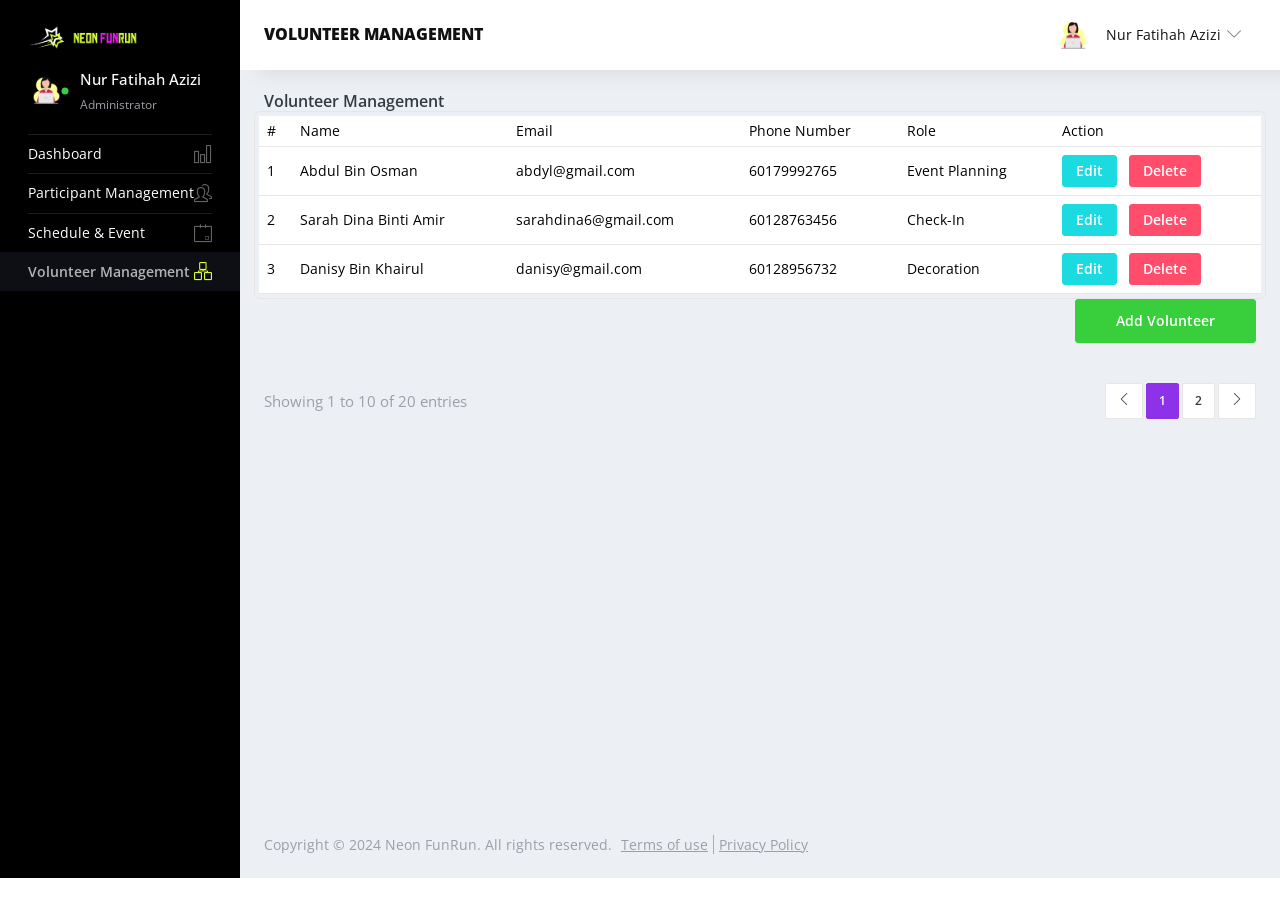
<file: NeonFunRunAdmin/src/volunteermanagement.html>
<!DOCTYPE html>
<html lang="en">
  <head>
    <meta charset="utf-8">
    <meta name="viewport" content="width=device-width, initial-scale=1, shrink-to-fit=no">
    <title>Volunteer Management</title>
    <!-- plugins:css -->
    <link rel="stylesheet" href="assets/vendors/simple-line-icons/css/simple-line-icons.css">
    <link rel="stylesheet" href="assets/vendors/flag-icon-css/css/flag-icons.min.css">
    <link rel="stylesheet" href="assets/vendors/css/vendor.bundle.base.css">
    <!-- endinject -->
    <!-- inject:css -->
    <!-- endinject -->
    <!-- Plugin css for this page -->
    <link rel="stylesheet" href="assets/vendors/font-awesome/css/font-awesome.min.css" />
    <link rel="stylesheet" href="assets/vendors/bootstrap-datepicker/bootstrap-datepicker.min.css">
    <link rel="stylesheet" href="assets/vendors/jvectormap/jquery-jvectormap.css">
    <link rel="stylesheet" href="assets/vendors/daterangepicker/daterangepicker.css">
    <link rel="stylesheet" href="assets/vendors/chartist/chartist.min.css">
    <!-- End plugin css for this page -->
    <!-- Layout styles -->
    <link rel="stylesheet" href="assets/css/vertical-light-layout/style.css">
    <!-- End layout styles -->
    <link rel="shortcut icon" href="assets/images/pageicon.jpg" />
    <style>
      #sidebar {
        background-color: black;
      }
      .form-label-centered {
        text-align: center;
        display: block; 
      }
    </style>
  </head>

  <body>
    <div class="container-scroller">
      <!-- Header-->
      <nav class="navbar default-layout-navbar col-lg-12 col-12 p-0 fixed-top d-flex flex-row">
        <div class="navbar-brand-wrapper d-flex align-items-center" style="background-color: black;">
          <a class="navbar-brand brand-logo" href="adminIndex.html">
            <img src="assets/images/NeonFunRunlogo.jpg" alt="logo" class="logo-dark" style="width: 200px; height: auto;" />
          </a>
        </div>
      
        <div class="navbar-menu-wrapper d-flex align-items-center">
          <h5 class="mb-0 font-weight-medium d-none d-lg-flex" style="font-weight: 900;">VOLUNTEER MANAGEMENT</h5>
          <ul class="navbar-nav navbar-nav-right">
            <li class="nav-item dropdown d-none d-xl-inline-flex user-dropdown">
              <a class="nav-link dropdown-toggle" id="UserDropdown" href="#" data-bs-toggle="dropdown" aria-expanded="false">
                <img class="img-xs rounded-circle ms-2" src="assets/images/faces/admin.png" alt="Profile image"> 
                <span class="font-weight-normal"> Nur Fatihah Azizi </span>
              </a>
              <div class="dropdown-menu dropdown-menu-end navbar-dropdown" aria-labelledby="UserDropdown">
                <div class="dropdown-header text-center">
                  <img class="img-md rounded-circle" src="assets/images/faces/admin.png" alt="Profile image">
                  <p class="mb-1 mt-3">Nur Fatihah Azizi</p>
                  <p class="font-weight-light text-muted mb-0">fatihah@gmail.com</p>
                </div>
                <a class="dropdown-item" href="../../index.html"><i class="dropdown-item-icon icon-power text-primary"></i>Sign Out</a>
              </div>
            </li>
          </ul>
        </div>
      </nav>      
      
      <!-- partial -->
      <div class="container-fluid page-body-wrapper">
        <!-- partial:partials/_sidebar.html -->
        <nav class="sidebar sidebar-offcanvas" id="sidebar">
          <ul class="nav">
            <li class="nav-item navbar-brand-mini-wrapper">
              <a class="nav-link navbar-brand brand-logo-mini" href="adminIndex.html"><img src="assets/images/NeonFunRunlogo.jpg" alt="logo" /></a>
            </li>
            <li class="nav-item nav-profile">
              <a href="#" class="nav-link">
                <div class="profile-image">
                  <img class="img-xs rounded-circle" src="assets/images/faces/admin.png" alt="profile image">
                  <div class="dot-indicator bg-success"></div>
                </div>
                <div class="text-wrapper">
                  <p class="profile-name">Nur Fatihah Azizi</p>
                  <p class="designation">Administrator</p>
                </div>
              </a>
            </li>
            
            <li class="nav-item">
              <a class="nav-link" href="adminIndex.html">
                <span class="menu-title">Dashboard</span>
                <i class="icon-chart menu-icon"></i>
              </a>
            </li>
            <li class="nav-item">
              <a class="nav-link" href="participantmanagement.html">
                <span class="menu-title">Participant Management</span>
                <i class="icon-people menu-icon"></i>
              </a>
            </li>
            <li class="nav-item">
              <a class="nav-link" href="scheduleEvent.html">
                <span class="menu-title">Schedule & Event</span>
                <i class="icon-event menu-icon"></i>
              </a>
            </li>

            <li class="nav-item">
              <a class="nav-link" href="volunteermanagement.html">
                <span class="menu-title">Volunteer Management</span>
                <i class="icon-organization menu-icon" style="color: #D7FD35;"></i>
              </a>
            </li>
          </ul>
        </nav>

        <!-- partial -->
        <div class="main-panel">
          <div class="content-wrapper">
            <div class="row">
              <div class="row">
                <h5 class="card-title mb-sm-0">Volunteer Management</h5>
              </div>
                <div class="table-responsive border rounded p-1">
                  <table class="table">
                    <thead>
                      <tr>
                        <th class="font-weight-bold">#</th>
                        <th class="font-weight-bold">Name</th>
                        <th class="font-weight-bold">Email</th>
                        <th class="font-weight-bold">Phone Number</th>
                        <th class="font-weight-bold">Role</th>
                        <th class="font-weight-bold">Action</th>
                      </tr>
                    </thead>
                    <tbody>
                      <tr>
                        <td>1</td>
                        <td>Abdul Bin Osman</td>
                        <td>abdyl@gmail.com</td>
                        <td>60179992765</td>
                        <td>Event Planning</td>
                        <td>
                          <button class="btn btn-sm btn-primary me-2">Edit</button>
                          <button class="btn btn-sm btn-danger">Delete</button>
                        </td>
                      </tr>
                      <tr>
                        <td>2</td>
                        <td>Sarah Dina Binti Amir</td>
                        <td>sarahdina6@gmail.com</td>
                        <td>60128763456</td>
                        <td>Check-In</td>
                        <td>
                          <button class="btn btn-sm btn-primary me-2">Edit</button>
                          <button class="btn btn-sm btn-danger">Delete</button>
                        </td>
                      </tr>
                      <tr>
                        <td>3</td>
                        <td>Danisy Bin Khairul</td>
                        <td>danisy@gmail.com</td>
                        <td>60128956732</td>
                        <td>Decoration</td>
                        <td>
                          <button class="btn btn-sm btn-primary me-2">Edit</button>
                          <button class="btn btn-sm btn-danger">Delete</button>
                        </td>
                      </tr>
                    </tbody>
                  </table>
                </div>

                <!--Popup page to edit participant details-->
                <div class="modal fade" id="editModal" tabindex="-1" aria-labelledby="editModalLabel" aria-hidden="true">
                  <div class="modal-dialog">
                    <div class="modal-content">
                      <div class="modal-header">
                        <h5 class="modal-title" id="editModalLabel"  style="font-weight: bold;">Edit Volunteer Details</h5>
                        <button type="button" class="btn-close" data-bs-dismiss="modal" aria-label="Close"></button>
                      </div>
                      <div class="modal-body">
                        <form id="editForm">
                          <div class="mb-3 text-center">
                            <label for="name" class="form-label d-block" style="text-align: center;">Name:</label>
                            <input type="text" class="form-control" id="name" name="name" required>
                          </div>
                          
                          <div class="mb-3 text-center">
                            <label for="email" class="form-label" style="text-align: center;">Email:</label>
                            <input type="email" class="form-control" id="email" name="email" required>
                          </div>
                          <div class="mb-3 text-center">
                            <label for="phoneNumber" class="form-label" style="text-align: center;">Phone Number:</label>
                            <input type="text" class="form-control" id="phoneNumber" name="phoneNumber" required>
                          </div>
                          <div class="mb-3 text-center">
                            <label for="role" class="form-label" style="text-align: center;;">Role:</label>
                            <input type="text" class="form-control" id="role" name="role" required>
                          </div>
                          <input type="hidden" id="rowId" name="rowId">
                        </form>
                      </div>
                      <div class="modal-footer">
                        <button type="button" class="btn btn-primary" id="saveChanges">Save Changes</button>
                      </div>
                    </div>
                  </div>
                </div>

                <!-- Confirmation Popup for Deletion -->
                <div class="modal fade" id="deleteModal" tabindex="-1" aria-labelledby="deleteModalLabel" aria-hidden="true">
                  <div class="modal-dialog">
                    <div class="modal-content">
                      <div class="modal-header">
                        <h5 class="modal-title" id="deleteModalLabel" style="font-weight: bold;">Confirm Deletion</h5>
                        <button type="button" class="btn-close" data-bs-dismiss="modal" aria-label="Close"></button>
                      </div>
                      <div class="modal-body">
                        Are you sure you want to delete this volunteer?
                      </div>
                      <div class="modal-footer">
                        <button type="button" class="btn btn-secondary" data-bs-dismiss="modal">Cancel</button>
                        <button type="button" class="btn btn-danger" id="confirmDelete">Delete</button>
                      </div>
                    </div>
                  </div>
                </div>

                <!-- Add Volunteer Button -->
                <div class="d-flex justify-content-end mb-3">
                  <button class="btn btn-success" data-bs-toggle="modal" data-bs-target="#addModal">Add Volunteer</button>
                </div>

                <div class="d-flex mt-4 flex-wrap align-items-center">
                  <p class="text-muted mb-sm-0">Showing 1 to 10 of 20 entries</p>
                  <nav class="ms-auto">
                    <ul class="pagination separated pagination-info mb-sm-0">
                      <li class="page-item"><a href="#" class="page-link"><i class="icon-arrow-left"></i></a></li>
                      <li class="page-item active"><a href="#" class="page-link">1</a></li>
                      <li class="page-item"><a href="#" class="page-link">2</a></li>
                      <li class="page-item"><a href="#" class="page-link"><i class="icon-arrow-right"></i></a></li>
                    </ul>
                  </nav>
                </div>

                <!-- Add Volunteer Modal -->
                <div class="modal fade" id="addModal" tabindex="-1" aria-labelledby="addModalLabel" aria-hidden="true">
                  <div class="modal-dialog">
                    <div class="modal-content">
                      <div class="modal-header">
                        <h5 class="modal-title" id="addModalLabel" style="font-weight: bold;">Add New Volunteer</h5>
                        <button type="button" class="btn-close" data-bs-dismiss="modal" aria-label="Close"></button>
                      </div>
                      <div class="modal-body">
                        <form id="addForm">
                          <div class="mb-3 text-center">
                            <label for="addName" class="form-label d-block">Name:</label>
                            <input type="text" class="form-control" id="addName" name="addName" required>
                          </div>

                          <div class="mb-3 text-center">
                            <label for="addEmail" class="form-label">Email:</label>
                            <input type="email" class="form-control" id="addEmail" name="addEmail" required>
                          </div>
                          <div class="mb-3 text-center">
                            <label for="addPhoneNumber" class="form-label">Phone Number:</label>
                            <input type="text" class="form-control" id="addPhoneNumber" name="addPhoneNumber" required>
                          </div>
                          <div class="mb-3 text-center">
                            <label for="addRole" class="form-label">Role:</label>
                            <input type="text" class="form-control" id="addRole" name="addRole" required>
                          </div>
                        </form>
                      </div>
                      <div class="modal-footer">
                        <button type="button" class="btn btn-success" id="saveNewVolunteer">Add Volunteer</button>
                      </div>
                    </div>
                  </div>
                </div>
               
            </div>
          </div>
          <!-- content-wrapper ends -->
          <!-- partial:partials/_footer.html -->
          <footer class="footer">
            <div class="d-sm-flex justify-content-center justify-content-sm-between">
              <span class="text-muted text-center text-sm-left d-block d-sm-inline-block">Copyright © 2024 Neon FunRun. All rights reserved. <a href="#"> Terms of use</a><a href="#">Privacy Policy</a></span>
            </div>
          </footer>
        </div>
      </div>

      <script>
        document.addEventListener('DOMContentLoaded', () => {
          const editButtons = document.querySelectorAll('.btn-primary');
          const deleteButtons = document.querySelectorAll('.btn-danger');
          const modal = new bootstrap.Modal(document.getElementById('editModal'));
          const deleteModal = new bootstrap.Modal(document.getElementById('deleteModal'));
          const form = document.getElementById('editForm');
          let rowToDelete = null; // Variable to store the row to delete
          
          // Edit button functionality
          editButtons.forEach((button, index) => {
            button.addEventListener('click', () => {
              const row = button.closest('tr');
              const cells = row.querySelectorAll('td');
      
              // Populate modal fields with current row data
              document.getElementById('name').value = cells[1].textContent;
              document.getElementById('email').value = cells[2].textContent;
              document.getElementById('phoneNumber').value = cells[3].textContent;
              document.getElementById('role').value = cells[4].textContent;
              document.getElementById('rowId').value = index;
      
              // Show the edit modal
              modal.show();
            });
          });
      
          // Save changes in the edit modal
          document.getElementById('saveChanges').addEventListener('click', () => {
            const rowId = document.getElementById('rowId').value;
            const updatedRow = document.querySelectorAll('tbody tr')[rowId].querySelectorAll('td');
      
            // Update table row with new data
            updatedRow[1].textContent = document.getElementById('name').value;
            updatedRow[2].textContent = document.getElementById('email').value;
            updatedRow[3].textContent = document.getElementById('phoneNumber').value;
            updatedRow[4].textContent = document.getElementById('role').value;
      
            modal.hide();
          });
      
          // Delete button functionality
          deleteButtons.forEach((button, index) => {
            button.addEventListener('click', () => {
              const row = button.closest('tr');
              rowToDelete = row; // Store the row to be deleted
              deleteModal.show(); // Show the confirmation modal
            });
          });
      
          // Confirm deletion in the delete modal
          document.getElementById('confirmDelete').addEventListener('click', () => {
            if (rowToDelete) {
              rowToDelete.remove(); // Remove the row from the table
              deleteModal.hide(); // Close the confirmation modal
            }
          });
        });

        document.addEventListener('DOMContentLoaded', () => {
        const addButton = document.getElementById('saveNewVolunteer');
        const addModal = new bootstrap.Modal(document.getElementById('addModal'));
        const addForm = document.getElementById('addForm');

        // Add Volunteer functionality
        addButton.addEventListener('click', () => {
          // Get input values
          const name = document.getElementById('addName').value;
          const email = document.getElementById('addEmail').value;
          const phoneNumber = document.getElementById('addPhoneNumber').value;
          const role = document.getElementById('addRole').value;

          // Create a new row
          const table = document.querySelector('table tbody');
          const newRow = document.createElement('tr');
          newRow.innerHTML = `
            <td>${table.rows.length + 1}</td>
            <td>${name}</td>
            <td>${email}</td>
            <td>${phoneNumber}</td>
            <td>${role}</td>
            <td>
              <button class="btn btn-sm btn-primary me-2">Edit</button>
              <button class="btn btn-sm btn-danger">Delete</button>
            </td>
          `;

          // Append the new row to the table
          table.appendChild(newRow);

          // Close the modal and reset the form
          addModal.hide();
          addForm.reset();
        });
      });
      </script>
      
    <!-- container-scroller -->
    <!-- plugins:js -->
    <script src="assets/vendors/js/vendor.bundle.base.js"></script>
    <!-- endinject -->
    <!-- Plugin js for this page -->
    <script src="assets/vendors/chart.js/chart.umd.js"></script>
    <script src="assets/vendors/jvectormap/jquery-jvectormap.min.js"></script>
    <script src="assets/vendors/jvectormap/jquery-jvectormap-world-mill-en.js"></script>
    <script src="assets/vendors/bootstrap-datepicker/bootstrap-datepicker.min.js"></script>
    <script src="assets/vendors/moment/moment.min.js"></script>
    <script src="assets/vendors/daterangepicker/daterangepicker.js"></script>
    <script src="assets/vendors/chartist/chartist.min.js"></script>
    <script src="assets/vendors/progressbar.js/progressbar.min.js"></script>
    <script src="assets/js/jquery.cookie.js"></script>
    <!-- End plugin js for this page -->
    <!-- inject:js -->
    <script src="assets/js/off-canvas.js"></script>
    <script src="assets/js/hoverable-collapse.js"></script>
    <script src="assets/js/misc.js"></script>
    <script src="assets/js/settings.js"></script>
    <script src="assets/js/todolist.js"></script>
    <!-- endinject -->
    <!-- Custom js for this page -->
    <script src="assets/js/dashboard.js"></script>
    <!-- End custom js for this page -->
  </body>
</html>
</file>
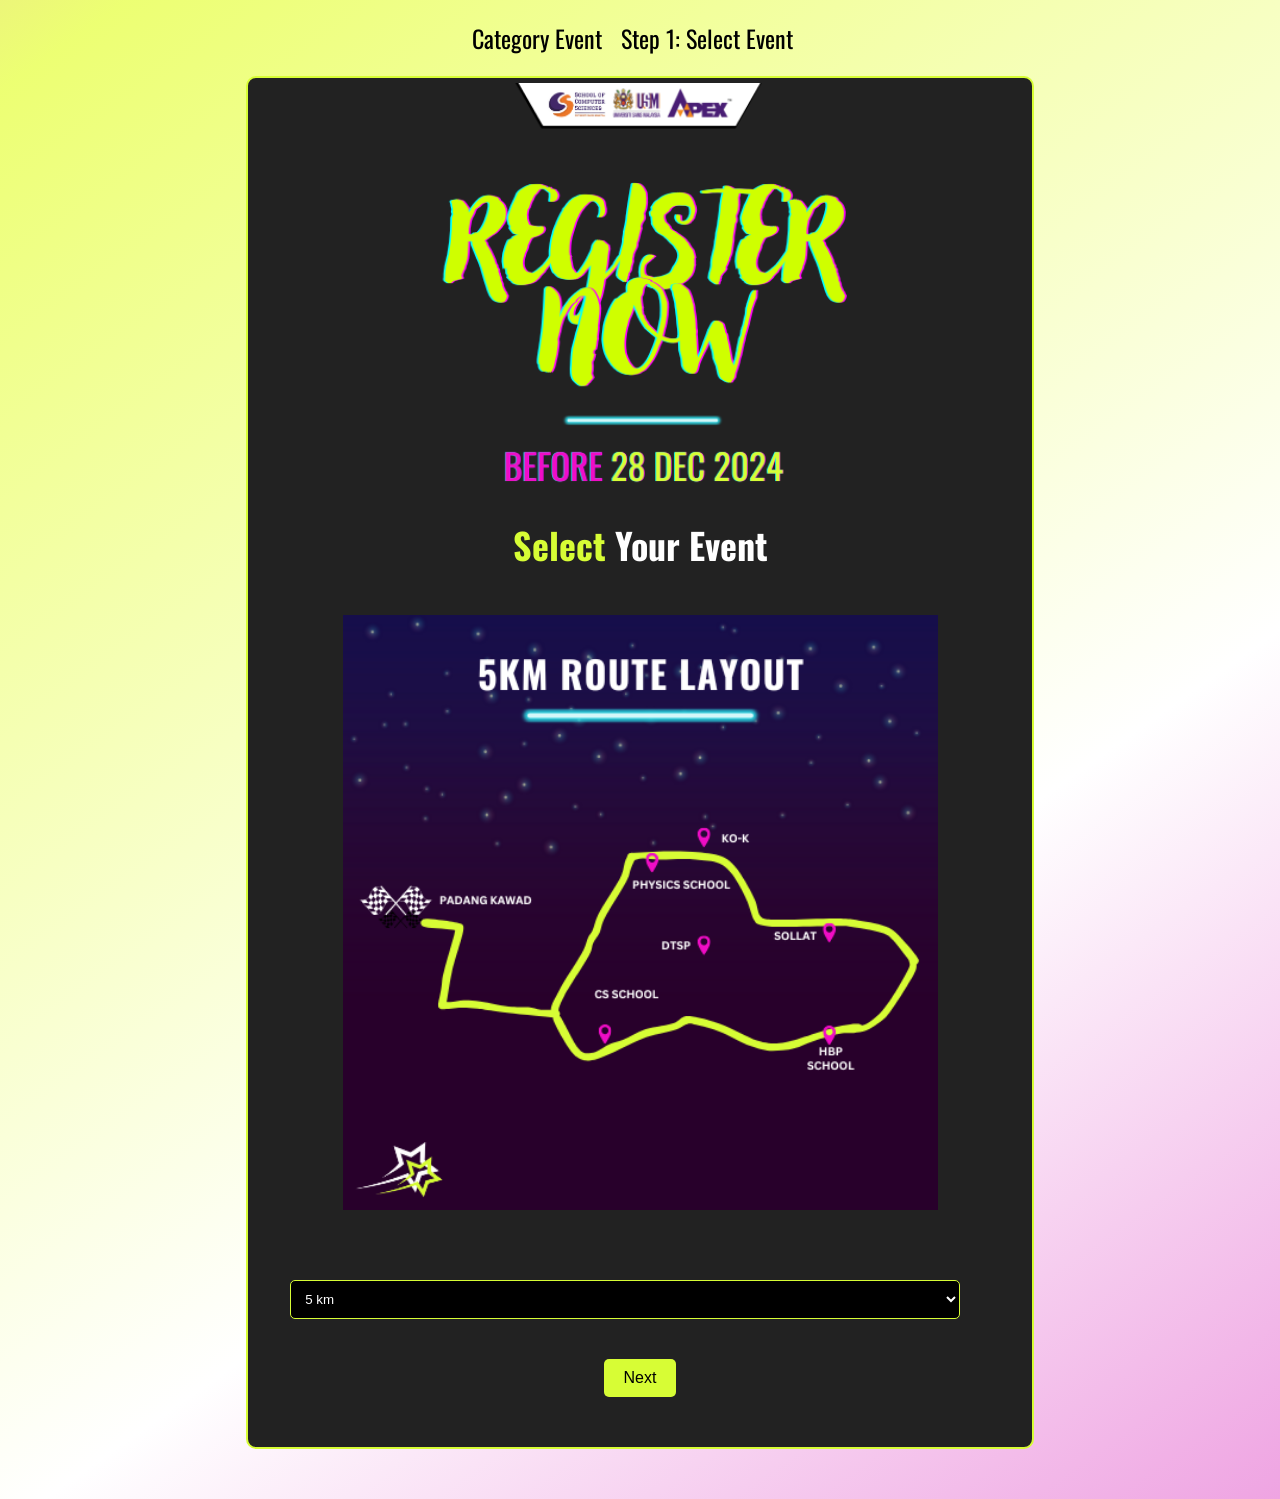
<file: event-registration/event-registration/public/Registration.html>
<!DOCTYPE html>
<html lang="en">
<head>
    <meta charset="UTF-8">
    <meta name="viewport" content="width=device-width, initial-scale=1.0">
    <title>Event Registration</title>
        <!-- Google Fonts -->
        <link href="https://fonts.googleapis.com/css?family=Oswald" rel='stylesheet'>
        <link href='https://fonts.googleapis.com/css?family=Jost' rel='stylesheet'>
        <link rel="stylesheet" href="registration.css">

</head>
<body>

    <div class="container">

        <!-- Navigation Directory -->
        <div class="navigation">
            <span id="category-step" onclick="goBackToCategory()">Category Event</span>
            <span id="current-step">Step 1: Select Event</span>
        </div>

        <!-- Category Selection -->
        <div class="category-selection">
            <!-- Image to display based on selection -->
            <img id="event-image" src="NEON FUN.png" alt="Registration Image" class="centered-image">
            
            <h1><span class="highlight">Select</span> Your Event</h1>

            <!-- Event Dropdown -->
            <img id="route-image" src="Route 5KM.png" alt="Route Image" class="centered-image" margin="200px">
            <select id="event-category" onchange="updateImage()">
                <option value="5km" selected>5 km</option>
                <option value="7km">7 km</option>
            </select>
            
            <!-- Navigation Button -->
            <button onclick="goToPackageSelection()">Next</button>
        </div>


        <!-- Package Selection -->
        <div class="package-selection" id="package-selection" style="display:none;">
            <h2><span class="highlight">Select</span> Your Package</h2>
            <div class="package">
                <h3>Basic Package</h3>
                <img src="Basic Running Kit Package.jpeg" alt="Basic Package">
                <p class="package-description">Includes registration fee, Race Bib,
                    Wristband,
                    Neon Stick and
                    Drawstring bag</p></p>
                <p class="availability">Only <span>15 slots left!</span></p> 
                <p class="price">RM 20</p>
                <button onclick="selectPackage('Basic', 20)">Select Basic Package</button>
            </div>
            <div class="package">
                <h3>Standard Package</h3>
                <img src="Standard Running Kit Package.jpeg" alt="Standard Package">
                <p class="package-description">Includes registration fee, Race Bib,
                    Wristband,
                    Neon Stick,
                    Drawstring bag and T-shirt</p></p>
                <p class="availability">Only <span>10 slots left!</span></p>
                <p class="price">RM 40</p>
                <button onclick="selectPackage('Standard', 40)">Select Standard Package</button>
            </div>
            <div class="package">
                <h3>Premium Package</h3>
                <img src="Premium Running Kit Package .jpeg" alt="Premium Package">
                <p class="package-description">Includes registration fee, Race Bib,
                    Wristband,
                    Neon Stick,
                    Drawstring bag,
                    T-shirt and Medal</p>
                <p class="availability">Only <span>5 slots left!</span></p>
                <p class="price">RM 60</p>
                <button onclick="selectPackage('Premium', 60)">Select Premium Package</button>
            </div>
            <button onclick="goBackToCategory()">Back to Event Selection</button>
        </div>

        <!-- Registration Form -->
        <div class="registration-form" id="registration-form" style="display:none;">
            <h2><span class="highlight">Registration</span> Form</h2>
            
            <label for="name">Name:</label>
            <input type="text" id="name" class="required" placeholder="Enter your name">
            
            <label for="email">Email:</label>
            <input type="email" id="email" class="required" placeholder="Enter your email">
            
            <label for="password">Create Password:</label>
            <input type="password" id="password" class="required" placeholder="Create a password">
            <div id="password-feedback" class="feedback"></div>
            <label for="confirm-password">Confirm Password:</label>
            <input type="password" id="confirm-password" class="required" placeholder="Confirm your password">
            <div id="confirm-password-feedback" class="feedback"></div>
           
            <label for="phone">Phone:</label>
            <input type="number" id="phone" class="required" placeholder="Enter your phone number">
           
            <label for="tshirt-size">T-Shirt Size:</label>
            <select id="tshirt-size" class="required">
                <option value="XXS">XXS</option>
                <option value="XS">XS</option>
                <option value="S">S</option>
                <option value="M">M</option>
                <option value="L">L</option>
                <option value="XL">XL</option>
                <option value="XXL">XXL</option>
                <option value="XXXL">XXXL</option>
            </select>
            <!-- Buttons to Show Size Guides -->
            <button type="button" id="men-size-guide-btn">Men Size Guide</button>
            <button type="button" id="women-size-guide-btn">Women Size Guide</button>

            <!-- Modal for Men Size Guide -->
            <div id="men-size-guide-modal" class="modal">
                <div class="modal-content">
                    <span class="close" onclick="closeModal('men-size-guide-modal')">&times;</span>
                    <img src="Men Size Guide.jpg" alt="Men's Size Guide" class="size-guide-img">
                </div>
            </div>

            <!-- Modal for Women Size Guide -->
            <div id="women-size-guide-modal" class="modal">
                <div class="modal-content">
                    <span class="close" onclick="closeModal('women-size-guide-modal')">&times;</span>
                    <img src="Women Size Guide.png" alt="Women's Size Guide" class="size-guide-img">
                </div>
            </div>
            <label for="dietary">Dietary Preferences:</label>
            <input type="text" id="dietary" placeholder="Any dietary preferences? (Optional)">

            <button onclick="goToPayment()">Next</button>
            <button onclick="goBackToPackage()">Back to Package Selection</button>
        </div>

        <!-- Payment Section -->
        <div class="payment-section" id="payment-section" style="display:none;">
            <h2><span class="highlight">Order</span> Summary</h2>
            <p><strong>Event:</strong> <span id="selected-event">5 km</span></p>
            <p><strong>Package:</strong> <span id="selected-package">Basic</span></p>
            <p><strong>Dietary Preferences:</strong> <span id="selected-dietary">N/A</span></p>
            <p><strong>Total Cost:</strong> <span id="total-cost">RM 0</span></p>
            <p>
                <strong><span class="important-label">Important Message:</span></strong> 
                Please review all your details before proceeding with payment.
            </p>
            <button onclick="processPayment()">Proceed to Payment</button>
            <button onclick="goBackToRegistration()">Back to Registration</button>
        </div>

        <!-- Receipt Upload Section -->
        <!-- <div class="receipt-upload-box" id="receipt-upload" style="display:none;"> -->

            <div class="receipt-box" id="receipt-upload" style="display:none;">
                <!-- Payment Information Section -->
                <div class="payment-info" id="payment-info">
                    <h3><span class="highlight">Payment</span> Information</h3>
                <p><strong>Maybank:</strong> </p>
                    <p><strong>Bank Account Number:</strong> XXXX-XXXX-XXXX</p>
                    <p><strong>Organization:</strong> Neon Fun Run</p>
                </div>
                <hr>

                <h2><span class="highlight">Upload</span> Payment Receipt</h2>
                <p>Please upload your payment receipt (PDF, JPEG, PNG, or JPG).</p>
                <form id="receipt-form">
                    <label for="receipt-file" class="receipt-label">Upload Receipt:</label>
                    <input type="file" id="receipt-file" accept=".pdf,.jpeg,.png,.jpg" required>
                    <button type="button" onclick="submitReceipt()" class="btn-submit">Submit Receipt</button>
                </form>
                <button onclick="goBackToPayment()" class="btn-back">Back to Order Summary</button>
            </div>
        <!-- </div> -->

        <!-- Confirmation -->
        <div class="confirmation" id="confirmation" style="display:none;">
            <h2><span class="highlight">Registration</span> Confirmed</h2>
            <p>Thank you for registering!</p>
            <!-- <button onclick="goBackToCategory()">Back to Event Selection</button> -->
             <div class="btn-container">
                <a class="btn btn-home" href="../../../index.html">Back to Home Page</a>
             </div>
        </div>

        <script src="registration.js"></script>

</body>
</html>
</file>
<file: NeonFunRunAdmin/src/assets/vendors/css/vendor.bundle.base.css>
/*
 * Container style
 */
.ps {
  overflow: hidden !important;
  overflow-anchor: none;
  -ms-overflow-style: none;
  touch-action: auto;
  -ms-touch-action: auto;
}

/*
 * Scrollbar rail styles
 */
.ps__rail-x {
  display: none;
  opacity: 0;
  transition: background-color .2s linear, opacity .2s linear;
  -webkit-transition: background-color .2s linear, opacity .2s linear;
  height: 15px;
  /* there must be 'bottom' or 'top' for ps__rail-x */
  bottom: 0px;
  /* please don't change 'position' */
  position: absolute;
}

.ps__rail-y {
  display: none;
  opacity: 0;
  transition: background-color .2s linear, opacity .2s linear;
  -webkit-transition: background-color .2s linear, opacity .2s linear;
  width: 15px;
  /* there must be 'right' or 'left' for ps__rail-y */
  right: 0;
  /* please don't change 'position' */
  position: absolute;
}

.ps--active-x > .ps__rail-x,
.ps--active-y > .ps__rail-y {
  display: block;
  background-color: transparent;
}

.ps:hover > .ps__rail-x,
.ps:hover > .ps__rail-y,
.ps--focus > .ps__rail-x,
.ps--focus > .ps__rail-y,
.ps--scrolling-x > .ps__rail-x,
.ps--scrolling-y > .ps__rail-y {
  opacity: 0.6;
}

.ps .ps__rail-x:hover,
.ps .ps__rail-y:hover,
.ps .ps__rail-x:focus,
.ps .ps__rail-y:focus,
.ps .ps__rail-x.ps--clicking,
.ps .ps__rail-y.ps--clicking {
  background-color: #eee;
  opacity: 0.9;
}

/*
 * Scrollbar thumb styles
 */
.ps__thumb-x {
  background-color: #aaa;
  border-radius: 6px;
  transition: background-color .2s linear, height .2s ease-in-out;
  -webkit-transition: background-color .2s linear, height .2s ease-in-out;
  height: 6px;
  /* there must be 'bottom' for ps__thumb-x */
  bottom: 2px;
  /* please don't change 'position' */
  position: absolute;
}

.ps__thumb-y {
  background-color: #aaa;
  border-radius: 6px;
  transition: background-color .2s linear, width .2s ease-in-out;
  -webkit-transition: background-color .2s linear, width .2s ease-in-out;
  width: 6px;
  /* there must be 'right' for ps__thumb-y */
  right: 2px;
  /* please don't change 'position' */
  position: absolute;
}

.ps__rail-x:hover > .ps__thumb-x,
.ps__rail-x:focus > .ps__thumb-x,
.ps__rail-x.ps--clicking .ps__thumb-x {
  background-color: #999;
  height: 11px;
}

.ps__rail-y:hover > .ps__thumb-y,
.ps__rail-y:focus > .ps__thumb-y,
.ps__rail-y.ps--clicking .ps__thumb-y {
  background-color: #999;
  width: 11px;
}

/* MS supports */
@supports (-ms-overflow-style: none) {
  .ps {
    overflow: auto !important;
  }
}

@media screen and (-ms-high-contrast: active), (-ms-high-contrast: none) {
  .ps {
    overflow: auto !important;
  }
}
</file>
<file: NeonFunRunAdmin/src/assets/vendors/simple-line-icons/css/simple-line-icons.css>
/*
* Font Face
*/
@font-face {
  font-family: 'simple-line-icons';
  src: url('../fonts/Simple-Line-Icons.eot?v=2.4.0');
  src: url('../fonts/Simple-Line-Icons.eot?v=2.4.0#iefix') format('embedded-opentype'), url('../fonts/Simple-Line-Icons.woff2?v=2.4.0') format('woff2'), url('../fonts/Simple-Line-Icons.ttf?v=2.4.0') format('truetype'), url('../fonts/Simple-Line-Icons.woff?v=2.4.0') format('woff'), url('../fonts/Simple-Line-Icons.svg?v=2.4.0#simple-line-icons') format('svg');
  font-weight: normal;
  font-style: normal;
}
/*
 Use the following code if you want to have a class per icon.
 Instead of a list of all class selectors, you can use the generic [class*="icon-"] selector,
 but it's slower.
*/
.icon-user,
.icon-people,
.icon-user-female,
.icon-user-follow,
.icon-user-following,
.icon-user-unfollow,
.icon-login,
.icon-logout,
.icon-emotsmile,
.icon-phone,
.icon-call-end,
.icon-call-in,
.icon-call-out,
.icon-map,
.icon-location-pin,
.icon-direction,
.icon-directions,
.icon-compass,
.icon-layers,
.icon-menu,
.icon-list,
.icon-options-vertical,
.icon-options,
.icon-arrow-down,
.icon-arrow-left,
.icon-arrow-right,
.icon-arrow-up,
.icon-arrow-up-circle,
.icon-arrow-left-circle,
.icon-arrow-right-circle,
.icon-arrow-down-circle,
.icon-check,
.icon-clock,
.icon-plus,
.icon-minus,
.icon-close,
.icon-event,
.icon-exclamation,
.icon-organization,
.icon-trophy,
.icon-screen-smartphone,
.icon-screen-desktop,
.icon-plane,
.icon-notebook,
.icon-mustache,
.icon-mouse,
.icon-magnet,
.icon-energy,
.icon-disc,
.icon-cursor,
.icon-cursor-move,
.icon-crop,
.icon-chemistry,
.icon-speedometer,
.icon-shield,
.icon-screen-tablet,
.icon-magic-wand,
.icon-hourglass,
.icon-graduation,
.icon-ghost,
.icon-game-controller,
.icon-fire,
.icon-eyeglass,
.icon-envelope-open,
.icon-envelope-letter,
.icon-bell,
.icon-badge,
.icon-anchor,
.icon-wallet,
.icon-vector,
.icon-speech,
.icon-puzzle,
.icon-printer,
.icon-present,
.icon-playlist,
.icon-pin,
.icon-picture,
.icon-handbag,
.icon-globe-alt,
.icon-globe,
.icon-folder-alt,
.icon-folder,
.icon-film,
.icon-feed,
.icon-drop,
.icon-drawer,
.icon-docs,
.icon-doc,
.icon-diamond,
.icon-cup,
.icon-calculator,
.icon-bubbles,
.icon-briefcase,
.icon-book-open,
.icon-basket-loaded,
.icon-basket,
.icon-bag,
.icon-action-undo,
.icon-action-redo,
.icon-wrench,
.icon-umbrella,
.icon-trash,
.icon-tag,
.icon-support,
.icon-frame,
.icon-size-fullscreen,
.icon-size-actual,
.icon-shuffle,
.icon-share-alt,
.icon-share,
.icon-rocket,
.icon-question,
.icon-pie-chart,
.icon-pencil,
.icon-note,
.icon-loop,
.icon-home,
.icon-grid,
.icon-graph,
.icon-microphone,
.icon-music-tone-alt,
.icon-music-tone,
.icon-earphones-alt,
.icon-earphones,
.icon-equalizer,
.icon-like,
.icon-dislike,
.icon-control-start,
.icon-control-rewind,
.icon-control-play,
.icon-control-pause,
.icon-control-forward,
.icon-control-end,
.icon-volume-1,
.icon-volume-2,
.icon-volume-off,
.icon-calendar,
.icon-bulb,
.icon-chart,
.icon-ban,
.icon-bubble,
.icon-camrecorder,
.icon-camera,
.icon-cloud-download,
.icon-cloud-upload,
.icon-envelope,
.icon-eye,
.icon-flag,
.icon-heart,
.icon-info,
.icon-key,
.icon-link,
.icon-lock,
.icon-lock-open,
.icon-magnifier,
.icon-magnifier-add,
.icon-magnifier-remove,
.icon-paper-clip,
.icon-paper-plane,
.icon-power,
.icon-refresh,
.icon-reload,
.icon-settings,
.icon-star,
.icon-symbol-female,
.icon-symbol-male,
.icon-target,
.icon-credit-card,
.icon-paypal,
.icon-social-tumblr,
.icon-social-twitter,
.icon-social-facebook,
.icon-social-instagram,
.icon-social-linkedin,
.icon-social-pinterest,
.icon-social-github,
.icon-social-google,
.icon-social-reddit,
.icon-social-skype,
.icon-social-dribbble,
.icon-social-behance,
.icon-social-foursqare,
.icon-social-soundcloud,
.icon-social-spotify,
.icon-social-stumbleupon,
.icon-social-youtube,
.icon-social-dropbox,
.icon-social-vkontakte,
.icon-social-steam {
  font-family: 'simple-line-icons';
  speak: none;
  font-style: normal;
  font-weight: normal;
  font-variant: normal;
  text-transform: none;
  line-height: 1;
  /* Better Font Rendering =========== */
  -webkit-font-smoothing: antialiased;
  -moz-osx-font-smoothing: grayscale;
}
.icon-user:before {
  content: "\e005";
}
.icon-people:before {
  content: "\e001";
}
.icon-user-female:before {
  content: "\e000";
}
.icon-user-follow:before {
  content: "\e002";
}
.icon-user-following:before {
  content: "\e003";
}
.icon-user-unfollow:before {
  content: "\e004";
}
.icon-login:before {
  content: "\e066";
}
.icon-logout:before {
  content: "\e065";
}
.icon-emotsmile:before {
  content: "\e021";
}
.icon-phone:before {
  content: "\e600";
}
.icon-call-end:before {
  content: "\e048";
}
.icon-call-in:before {
  content: "\e047";
}
.icon-call-out:before {
  content: "\e046";
}
.icon-map:before {
  content: "\e033";
}
.icon-location-pin:before {
  content: "\e096";
}
.icon-direction:before {
  content: "\e042";
}
.icon-directions:before {
  content: "\e041";
}
.icon-compass:before {
  content: "\e045";
}
.icon-layers:before {
  content: "\e034";
}
.icon-menu:before {
  content: "\e601";
}
.icon-list:before {
  content: "\e067";
}
.icon-options-vertical:before {
  content: "\e602";
}
.icon-options:before {
  content: "\e603";
}
.icon-arrow-down:before {
  content: "\e604";
}
.icon-arrow-left:before {
  content: "\e605";
}
.icon-arrow-right:before {
  content: "\e606";
}
.icon-arrow-up:before {
  content: "\e607";
}
.icon-arrow-up-circle:before {
  content: "\e078";
}
.icon-arrow-left-circle:before {
  content: "\e07a";
}
.icon-arrow-right-circle:before {
  content: "\e079";
}
.icon-arrow-down-circle:before {
  content: "\e07b";
}
.icon-check:before {
  content: "\e080";
}
.icon-clock:before {
  content: "\e081";
}
.icon-plus:before {
  content: "\e095";
}
.icon-minus:before {
  content: "\e615";
}
.icon-close:before {
  content: "\e082";
}
.icon-event:before {
  content: "\e619";
}
.icon-exclamation:before {
  content: "\e617";
}
.icon-organization:before {
  content: "\e616";
}
.icon-trophy:before {
  content: "\e006";
}
.icon-screen-smartphone:before {
  content: "\e010";
}
.icon-screen-desktop:before {
  content: "\e011";
}
.icon-plane:before {
  content: "\e012";
}
.icon-notebook:before {
  content: "\e013";
}
.icon-mustache:before {
  content: "\e014";
}
.icon-mouse:before {
  content: "\e015";
}
.icon-magnet:before {
  content: "\e016";
}
.icon-energy:before {
  content: "\e020";
}
.icon-disc:before {
  content: "\e022";
}
.icon-cursor:before {
  content: "\e06e";
}
.icon-cursor-move:before {
  content: "\e023";
}
.icon-crop:before {
  content: "\e024";
}
.icon-chemistry:before {
  content: "\e026";
}
.icon-speedometer:before {
  content: "\e007";
}
.icon-shield:before {
  content: "\e00e";
}
.icon-screen-tablet:before {
  content: "\e00f";
}
.icon-magic-wand:before {
  content: "\e017";
}
.icon-hourglass:before {
  content: "\e018";
}
.icon-graduation:before {
  content: "\e019";
}
.icon-ghost:before {
  content: "\e01a";
}
.icon-game-controller:before {
  content: "\e01b";
}
.icon-fire:before {
  content: "\e01c";
}
.icon-eyeglass:before {
  content: "\e01d";
}
.icon-envelope-open:before {
  content: "\e01e";
}
.icon-envelope-letter:before {
  content: "\e01f";
}
.icon-bell:before {
  content: "\e027";
}
.icon-badge:before {
  content: "\e028";
}
.icon-anchor:before {
  content: "\e029";
}
.icon-wallet:before {
  content: "\e02a";
}
.icon-vector:before {
  content: "\e02b";
}
.icon-speech:before {
  content: "\e02c";
}
.icon-puzzle:before {
  content: "\e02d";
}
.icon-printer:before {
  content: "\e02e";
}
.icon-present:before {
  content: "\e02f";
}
.icon-playlist:before {
  content: "\e030";
}
.icon-pin:before {
  content: "\e031";
}
.icon-picture:before {
  content: "\e032";
}
.icon-handbag:before {
  content: "\e035";
}
.icon-globe-alt:before {
  content: "\e036";
}
.icon-globe:before {
  content: "\e037";
}
.icon-folder-alt:before {
  content: "\e039";
}
.icon-folder:before {
  content: "\e089";
}
.icon-film:before {
  content: "\e03a";
}
.icon-feed:before {
  content: "\e03b";
}
.icon-drop:before {
  content: "\e03e";
}
.icon-drawer:before {
  content: "\e03f";
}
.icon-docs:before {
  content: "\e040";
}
.icon-doc:before {
  content: "\e085";
}
.icon-diamond:before {
  content: "\e043";
}
.icon-cup:before {
  content: "\e044";
}
.icon-calculator:before {
  content: "\e049";
}
.icon-bubbles:before {
  content: "\e04a";
}
.icon-briefcase:before {
  content: "\e04b";
}
.icon-book-open:before {
  content: "\e04c";
}
.icon-basket-loaded:before {
  content: "\e04d";
}
.icon-basket:before {
  content: "\e04e";
}
.icon-bag:before {
  content: "\e04f";
}
.icon-action-undo:before {
  content: "\e050";
}
.icon-action-redo:before {
  content: "\e051";
}
.icon-wrench:before {
  content: "\e052";
}
.icon-umbrella:before {
  content: "\e053";
}
.icon-trash:before {
  content: "\e054";
}
.icon-tag:before {
  content: "\e055";
}
.icon-support:before {
  content: "\e056";
}
.icon-frame:before {
  content: "\e038";
}
.icon-size-fullscreen:before {
  content: "\e057";
}
.icon-size-actual:before {
  content: "\e058";
}
.icon-shuffle:before {
  content: "\e059";
}
.icon-share-alt:before {
  content: "\e05a";
}
.icon-share:before {
  content: "\e05b";
}
.icon-rocket:before {
  content: "\e05c";
}
.icon-question:before {
  content: "\e05d";
}
.icon-pie-chart:before {
  content: "\e05e";
}
.icon-pencil:before {
  content: "\e05f";
}
.icon-note:before {
  content: "\e060";
}
.icon-loop:before {
  content: "\e064";
}
.icon-home:before {
  content: "\e069";
}
.icon-grid:before {
  content: "\e06a";
}
.icon-graph:before {
  content: "\e06b";
}
.icon-microphone:before {
  content: "\e063";
}
.icon-music-tone-alt:before {
  content: "\e061";
}
.icon-music-tone:before {
  content: "\e062";
}
.icon-earphones-alt:before {
  content: "\e03c";
}
.icon-earphones:before {
  content: "\e03d";
}
.icon-equalizer:before {
  content: "\e06c";
}
.icon-like:before {
  content: "\e068";
}
.icon-dislike:before {
  content: "\e06d";
}
.icon-control-start:before {
  content: "\e06f";
}
.icon-control-rewind:before {
  content: "\e070";
}
.icon-control-play:before {
  content: "\e071";
}
.icon-control-pause:before {
  content: "\e072";
}
.icon-control-forward:before {
  content: "\e073";
}
.icon-control-end:before {
  content: "\e074";
}
.icon-volume-1:before {
  content: "\e09f";
}
.icon-volume-2:before {
  content: "\e0a0";
}
.icon-volume-off:before {
  content: "\e0a1";
}
.icon-calendar:before {
  content: "\e075";
}
.icon-bulb:before {
  content: "\e076";
}
.icon-chart:before {
  content: "\e077";
}
.icon-ban:before {
  content: "\e07c";
}
.icon-bubble:before {
  content: "\e07d";
}
.icon-camrecorder:before {
  content: "\e07e";
}
.icon-camera:before {
  content: "\e07f";
}
.icon-cloud-download:before {
  content: "\e083";
}
.icon-cloud-upload:before {
  content: "\e084";
}
.icon-envelope:before {
  content: "\e086";
}
.icon-eye:before {
  content: "\e087";
}
.icon-flag:before {
  content: "\e088";
}
.icon-heart:before {
  content: "\e08a";
}
.icon-info:before {
  content: "\e08b";
}
.icon-key:before {
  content: "\e08c";
}
.icon-link:before {
  content: "\e08d";
}
.icon-lock:before {
  content: "\e08e";
}
.icon-lock-open:before {
  content: "\e08f";
}
.icon-magnifier:before {
  content: "\e090";
}
.icon-magnifier-add:before {
  content: "\e091";
}
.icon-magnifier-remove:before {
  content: "\e092";
}
.icon-paper-clip:before {
  content: "\e093";
}
.icon-paper-plane:before {
  content: "\e094";
}
.icon-power:before {
  content: "\e097";
}
.icon-refresh:before {
  content: "\e098";
}
.icon-reload:before {
  content: "\e099";
}
.icon-settings:before {
  content: "\e09a";
}
.icon-star:before {
  content: "\e09b";
}
.icon-symbol-female:before {
  content: "\e09c";
}
.icon-symbol-male:before {
  content: "\e09d";
}
.icon-target:before {
  content: "\e09e";
}
.icon-credit-card:before {
  content: "\e025";
}
.icon-paypal:before {
  content: "\e608";
}
.icon-social-tumblr:before {
  content: "\e00a";
}
.icon-social-twitter:before {
  content: "\e009";
}
.icon-social-facebook:before {
  content: "\e00b";
}
.icon-social-instagram:before {
  content: "\e609";
}
.icon-social-linkedin:before {
  content: "\e60a";
}
.icon-social-pinterest:before {
  content: "\e60b";
}
.icon-social-github:before {
  content: "\e60c";
}
.icon-social-google:before {
  content: "\e60d";
}
.icon-social-reddit:before {
  content: "\e60e";
}
.icon-social-skype:before {
  content: "\e60f";
}
.icon-social-dribbble:before {
  content: "\e00d";
}
.icon-social-behance:before {
  content: "\e610";
}
.icon-social-foursqare:before {
  content: "\e611";
}
.icon-social-soundcloud:before {
  content: "\e612";
}
.icon-social-spotify:before {
  content: "\e613";
}
.icon-social-stumbleupon:before {
  content: "\e614";
}
.icon-social-youtube:before {
  content: "\e008";
}
.icon-social-dropbox:before {
  content: "\e00c";
}
.icon-social-vkontakte:before {
  content: "\e618";
}
.icon-social-steam:before {
  content: "\e620";
}
</file>
<file: NeonFunRunAdmin/src/assets/vendors/daterangepicker/daterangepicker.css>
.daterangepicker {
  position: absolute;
  color: inherit;
  background-color: #fff;
  border-radius: 4px;
  border: 1px solid #ddd;
  width: 278px;
  max-width: none;
  padding: 0;
  margin-top: 7px;
  top: 100px;
  left: 20px;
  z-index: 3001;
  display: none;
  font-family: arial;
  font-size: 15px;
  line-height: 1em;
}

.daterangepicker:before, .daterangepicker:after {
  position: absolute;
  display: inline-block;
  border-bottom-color: rgba(0, 0, 0, 0.2);
  content: '';
}

.daterangepicker:before {
  top: -7px;
  border-right: 7px solid transparent;
  border-left: 7px solid transparent;
  border-bottom: 7px solid #ccc;
}

.daterangepicker:after {
  top: -6px;
  border-right: 6px solid transparent;
  border-bottom: 6px solid #fff;
  border-left: 6px solid transparent;
}

.daterangepicker.opensleft:before {
  right: 9px;
}

.daterangepicker.opensleft:after {
  right: 10px;
}

.daterangepicker.openscenter:before {
  left: 0;
  right: 0;
  width: 0;
  margin-left: auto;
  margin-right: auto;
}

.daterangepicker.openscenter:after {
  left: 0;
  right: 0;
  width: 0;
  margin-left: auto;
  margin-right: auto;
}

.daterangepicker.opensright:before {
  left: 9px;
}

.daterangepicker.opensright:after {
  left: 10px;
}

.daterangepicker.drop-up {
  margin-top: -7px;
}

.daterangepicker.drop-up:before {
  top: initial;
  bottom: -7px;
  border-bottom: initial;
  border-top: 7px solid #ccc;
}

.daterangepicker.drop-up:after {
  top: initial;
  bottom: -6px;
  border-bottom: initial;
  border-top: 6px solid #fff;
}

.daterangepicker.single .daterangepicker .ranges, .daterangepicker.single .drp-calendar {
  float: none;
}

.daterangepicker.single .drp-selected {
  display: none;
}

.daterangepicker.show-calendar .drp-calendar {
  display: block;
}

.daterangepicker.show-calendar .drp-buttons {
  display: block;
}

.daterangepicker.auto-apply .drp-buttons {
  display: none;
}

.daterangepicker .drp-calendar {
  display: none;
  max-width: 270px;
}

.daterangepicker .drp-calendar.left {
  padding: 8px 0 8px 8px;
}

.daterangepicker .drp-calendar.right {
  padding: 8px;
}

.daterangepicker .drp-calendar.single .calendar-table {
  border: none;
}

.daterangepicker .calendar-table .next span, .daterangepicker .calendar-table .prev span {
  color: #fff;
  border: solid black;
  border-width: 0 2px 2px 0;
  border-radius: 0;
  display: inline-block;
  padding: 3px;
}

.daterangepicker .calendar-table .next span {
  transform: rotate(-45deg);
  -webkit-transform: rotate(-45deg);
}

.daterangepicker .calendar-table .prev span {
  transform: rotate(135deg);
  -webkit-transform: rotate(135deg);
}

.daterangepicker .calendar-table th, .daterangepicker .calendar-table td {
  white-space: nowrap;
  text-align: center;
  vertical-align: middle;
  min-width: 32px;
  width: 32px;
  height: 24px;
  line-height: 24px;
  font-size: 12px;
  border-radius: 4px;
  border: 1px solid transparent;
  white-space: nowrap;
  cursor: pointer;
}

.daterangepicker .calendar-table {
  border: 1px solid #fff;
  border-radius: 4px;
  background-color: #fff;
}

.daterangepicker .calendar-table table {
  width: 100%;
  margin: 0;
  border-spacing: 0;
  border-collapse: collapse;
}

.daterangepicker td.available:hover, .daterangepicker th.available:hover {
  background-color: #eee;
  border-color: transparent;
  color: inherit;
}

.daterangepicker td.week, .daterangepicker th.week {
  font-size: 80%;
  color: #ccc;
}

.daterangepicker td.off, .daterangepicker td.off.in-range, .daterangepicker td.off.start-date, .daterangepicker td.off.end-date {
  background-color: #fff;
  border-color: transparent;
  color: #999;
}

.daterangepicker td.in-range {
  background-color: #ebf4f8;
  border-color: transparent;
  color: #000;
  border-radius: 0;
}

.daterangepicker td.start-date {
  border-radius: 4px 0 0 4px;
}

.daterangepicker td.end-date {
  border-radius: 0 4px 4px 0;
}

.daterangepicker td.start-date.end-date {
  border-radius: 4px;
}

.daterangepicker td.active, .daterangepicker td.active:hover {
  background-color: #357ebd;
  border-color: transparent;
  color: #fff;
}

.daterangepicker th.month {
  width: auto;
}

.daterangepicker td.disabled, .daterangepicker option.disabled {
  color: #999;
  cursor: not-allowed;
  text-decoration: line-through;
}

.daterangepicker select.monthselect, .daterangepicker select.yearselect {
  font-size: 12px;
  padding: 1px;
  height: auto;
  margin: 0;
  cursor: default;
}

.daterangepicker select.monthselect {
  margin-right: 2%;
  width: 56%;
}

.daterangepicker select.yearselect {
  width: 40%;
}

.daterangepicker select.hourselect, .daterangepicker select.minuteselect, .daterangepicker select.secondselect, .daterangepicker select.ampmselect {
  width: 50px;
  margin: 0 auto;
  background: #eee;
  border: 1px solid #eee;
  padding: 2px;
  outline: 0;
  font-size: 12px;
}

.daterangepicker .calendar-time {
  text-align: center;
  margin: 4px auto 0 auto;
  line-height: 30px;
  position: relative;
}

.daterangepicker .calendar-time select.disabled {
  color: #ccc;
  cursor: not-allowed;
}

.daterangepicker .drp-buttons {
  clear: both;
  text-align: right;
  padding: 8px;
  border-top: 1px solid #ddd;
  display: none;
  line-height: 12px;
  vertical-align: middle;
}

.daterangepicker .drp-selected {
  display: inline-block;
  font-size: 12px;
  padding-right: 8px;
}

.daterangepicker .drp-buttons .btn {
  margin-left: 8px;
  font-size: 12px;
  font-weight: bold;
  padding: 4px 8px;
}

.daterangepicker.show-ranges.single.rtl .drp-calendar.left {
  border-right: 1px solid #ddd;
}

.daterangepicker.show-ranges.single.ltr .drp-calendar.left {
  border-left: 1px solid #ddd;
}

.daterangepicker.show-ranges.rtl .drp-calendar.right {
  border-right: 1px solid #ddd;
}

.daterangepicker.show-ranges.ltr .drp-calendar.left {
  border-left: 1px solid #ddd;
}

.daterangepicker .ranges {
  float: none;
  text-align: left;
  margin: 0;
}

.daterangepicker.show-calendar .ranges {
  margin-top: 8px;
}

.daterangepicker .ranges ul {
  list-style: none;
  margin: 0 auto;
  padding: 0;
  width: 100%;
}

.daterangepicker .ranges li {
  font-size: 12px;
  padding: 8px 12px;
  cursor: pointer;
}

.daterangepicker .ranges li:hover {
  background-color: #eee;
}

.daterangepicker .ranges li.active {
  background-color: #08c;
  color: #fff;
}

/*  Larger Screen Styling */
@media (min-width: 564px) {
  .daterangepicker {
    width: auto;
  }

  .daterangepicker .ranges ul {
    width: 140px;
  }

  .daterangepicker.single .ranges ul {
    width: 100%;
  }

  .daterangepicker.single .drp-calendar.left {
    clear: none;
  }

  .daterangepicker.single .ranges, .daterangepicker.single .drp-calendar {
    float: left;
  }

  .daterangepicker {
    direction: ltr;
    text-align: left;
  }

  .daterangepicker .drp-calendar.left {
    clear: left;
    margin-right: 0;
  }

  .daterangepicker .drp-calendar.left .calendar-table {
    border-right: none;
    border-top-right-radius: 0;
    border-bottom-right-radius: 0;
  }

  .daterangepicker .drp-calendar.right {
    margin-left: 0;
  }

  .daterangepicker .drp-calendar.right .calendar-table {
    border-left: none;
    border-top-left-radius: 0;
    border-bottom-left-radius: 0;
  }

  .daterangepicker .drp-calendar.left .calendar-table {
    padding-right: 8px;
  }

  .daterangepicker .ranges, .daterangepicker .drp-calendar {
    float: left;
  }
}

@media (min-width: 730px) {
  .daterangepicker .ranges {
    width: auto;
  }

  .daterangepicker .ranges {
    float: left;
  }

  .daterangepicker.rtl .ranges {
    float: right;
  }

  .daterangepicker .drp-calendar.left {
    clear: none !important;
  }
}
</file>
<file: event-registration/event-registration/public/registration.css>
body {
    font-family: 'Oswald', Arial, sans-serif; /* Make sure the font is consistent */
    background: linear-gradient(
        to bottom right, 
        rgba(221, 66, 195, 0.8), /* Pink */
        rgba(232, 255, 80, 0.8), /* Light Yellow */
        rgba(255, 255, 255, 0.8), /* White */
        rgba(221, 66, 195, 0.8), /* Pink */
        rgba(255, 255, 255, 0.8), /* Black */
        rgba(232, 255, 80, 0.8) /* Light Yellow */
    );
    
    background-size: 400% 400%; /* Make the gradient larger to allow smooth transitions */
    animation: gradientAnimation 8s ease infinite; /* Apply animation for smooth movement */
    background-position: 0% 50%; /* Start the gradient from left */
    color: rgb(254, 254, 254); /* Light text color */
    text-align: center;
    padding: 0;
    margin: 0;
    height: 100vh; /* Ensure the body takes full screen height */
    display: flex;
    justify-content: center;
    align-items: center;
}

@keyframes gradientAnimation {
    0% {
        background-position: 0% 50%; /* Start from left */
    }
    50% {
        background-position: 100% 50%; /* Move to the right */
    }
    100% {
        background-position: 0% 50%; /* Return to the left */
    }
}

h1 {
    font-family: Oswald, Arial;
    font-size: 36px;
    font-weight: bold;
    color: #ffffff;
    text-align: center;
    white-space: nowrap; /* Prevents text from breaking into multiple lines */
}

h1 span.highlight {
    font-family: Oswald, Arial;
    color: #D7FD35; /* Neon Green for accents */
    display: inline; /* Make sure the span stays inline with the text */
}


h2, h3, p {
    color: #ffffff;
    font-family: jost;
}

button {
    background-color: #D7FD35; /* Neon Green */
    border: none;
    color: black;
    padding: 10px 20px;
    font-size: 16px;
    cursor: pointer;
    margin-top: 20px;
    margin-bottom: 30px;
    border-radius: 5px;
}

button:hover {
    background-color: #ffffff;
    color: #000000;
}

.container {
    padding: 20px;
    max-width: 800px;
    margin: auto;
    display: flex;
    flex-direction: column;
    align-items: center;
}

.navigation {
    margin-bottom: 20px;
    font-size: 16px;
    color: #fff;
    text-align: center;
}

.navigation a {
    margin-right: 15px;
    text-decoration: none;
}

.navigation span {
    margin-right: 15px;
    color: #000000;
    font-size: 24px;
}

.category-selection, .package-selection, .payment-section, .confirmation {
    margin-bottom: 30px;
    padding: 20px;
    border: 2px solid #D7FD35;
    border-radius: 10px;
    background-color: #222;
    align-items: center;
    width: 100%;
}

.registration-form {
    margin: 0 auto; /* Center the form */
    padding: 20px;
    border: 2px solid #D7FD35;
    border-radius: 10px;
    background-color: #222;
    width: 100%;
    height: 100%;
}

.centered-image {
    display: block;
    margin-top: -15px ; 
    margin-left: 110px;
    margin-right: 80px;
    margin-bottom: -110px;
    width: 70%; /* Adjust size as needed */
    height: auto; /* Maintain aspect ratio */
}

.package {
    margin-top: 20px;
    margin-bottom: 20px;
    padding: 20px;
    background-color: #333;
    border-radius: 5px;
    display: flex;
    flex-direction: column;
    align-items: center;
}

.package img {
    width: 700px;
    height: auto;
    border-radius: 5px;
    margin-bottom: 10px;
    display: flex;
    justify-content: center;
    align-items: center;
    min-height: 100vh;
}

#route-image{
    
    width: 80%; /* Adjust size (use percentage or pixel value) */
    height: auto; /* Maintain aspect ratio */
    
    /* Adjust position */
    margin-top: 20px; /* Space from top */
    margin-left: 100px; /* Space from left */
    margin-right: 100px; /* Space from right */
    margin-bottom: 80px; /* Space from bottom */
    
    /* Optional: If you want to use positioning */
    position: relative; /* or absolute if you want to place it more freely */
    top: 20px; /* Move image down by 10px */
    right: 25px; /* Move image right by 20px */
}


/* Updated keyframe animation for only availability moving */
@keyframes colorfulBounce {
    0% {
        color: #D7FD35; /* Neon Green */
        transform: translateY(0); /* Starting position */
    }
    25% {
        color: #FF6F61; /* Orange */
        transform: translateY(-5px); /* Move slightly up */
    }
    50% {
        color: #6A5ACD; /* Purple */
        transform: translateY(0); /* Back to original position */
    }
    75% {
        color: #FF1493; /* Deep Pink */
        transform: translateY(5px); /* Move slightly down */
    }
    100% {
        color: #D7FD35; /* Neon Green */
        transform: translateY(0); /* Back to original position */
    }
}

/* Apply animation to availability text */
.availability {
    color: #ffffff;
    font-weight: bold;
    font-size: 24px;
    margin-top: 0px;
    margin-bottom: 10px;
    animation: colorfulBounce 2s infinite; /* Apply animation */
}

.price {
    color: #ffffff; /* Gold color for a luxurious feel */
    font-size: 32px; /* Larger font size */
    font-weight: bold; /* Bold font to make it stand out */
    text-shadow: 2px 2px 5px rgba(0, 0, 0, 0.4); /* Soft shadow for a 3D effect */
    margin-bottom: 10px;
    letter-spacing: 1px; /* Adds some space between characters for an elegant look */
}

.package-description {
    color: #D7FD35;
}

/* Form styling */
label {
    text-align: left;
    margin-left: 20px;
    display: block; /* Ensures the label appears on its own line */
    margin-bottom: 5px;
    font-size: 16px;
}

input[type="text"], input[type="email"], input[type="number"], input[type="password"], select {
    width: 90%;
    padding: 10px;
    margin: 10px 30px 20px 0px; /* Adjusted margin for left and right */
    border: 1px solid #D7FD35; 
    border-radius: 5px;
    background-color: black;
    color: white;
}

.package-summary {
    font-size: 16px;
    color: #D7FD35;
}

.feedback {
    color: red;
    font-size: 12px;
    margin-bottom: 10px;
    font-family: jost;
}

/* Modal for Size Guide */
.modal {
    display: none; /* Hidden by default */
    position: fixed;
    z-index: 1;
    left: 0;
    top: 0;
    width: 100%;
    height: 100%;
    overflow: auto;
    background-color: rgba(0, 0, 0, 0.7);
}

.modal-content {
    background-color: #222;
    margin: 15% auto;
    padding: 20px;
    border: 2px solid #D7FD35;
    border-radius: 10px;
    width: 50%;
    position: relative;
}

.close {
    position: absolute;
    top: 30px;
    right: 40px;
    color: #000000;
    font-size: 30px;
    font-weight: bold;
    cursor: pointer;
}

.size-guide-img {
    width: 100%;
    height: auto;
}

/* General Styling for Payment Section */
.payment-section {
    background-color: #000; /* Black background */
    color: #fff; /* White text */
    border: 2px solid #D7FD35; /* Highlight border */
    border-radius: 10px;
    padding: 20px;
    width: 50%;
    margin: 30px auto; /* Center the section */
    box-shadow: 0px 4px 15px rgba(0, 0, 0, 0.5);
}

/* Title Styling */
.payment-section h2 {
    color: #D7FD35; /* Highlight color for title */
    text-align: center;
    font-size: 24px;
    margin-bottom: 20px;
    text-transform: uppercase;
}

/* Paragraph Styling */
.payment-section p {
    font-size: 16px;
    line-height: 1.8;
    margin-bottom: 15px;
}

.payment-section p strong {
    color: #D7FD35; /* Highlight key labels */
    font-weight: bold;
}

/* Button Styling */
.payment-section button {
    background-color: #D7FD35;
    color: #000; /* Black text on buttons */
    font-size: 16px;
    padding: 10px 20px;
    border: none;
    border-radius: 5px;
    margin: 10px 5px;
    cursor: pointer;
    transition: transform 0.2s, background-color 0.3s;
}

.payment-section button:hover {
    background-color: #fff; /* Hover effect for button */
    color: #000; /* Black text on hover */
    transform: scale(1.05); /* Slight zoom effect */
}

/* Highlight Important Message */
.payment-section p:last-of-type {
    background-color: #fff;
    color: #000;
    font-size: 14px;
    text-align: center;
    padding: 10px;
    border-radius: 5px;
    margin-top: 15px;
    border: 2px dashed #D7FD35;
}

/* Style for Important Message label */
.important-label {
    color: red; /* Red color for "Important Message" */
    font-weight: bold; /* Bold text */
}

/* Responsive Design */
@media screen and (max-width: 768px) {
    .payment-section {
        width: 90%;
    }

    .payment-section h2 {
        font-size: 20px;
    }

    .payment-section p {
        font-size: 14px;
    }

    .payment-section button {
        font-size: 14px;
    }
}

/* Receipt Upload Section Box Styling */
.receipt-upload-box {
    display: flex;
    justify-content: center;
    align-items: center;
    min-height: 100vh;
    background-color: #000; /* Black background */
    padding: 20px;
}

.receipt-box {
    background-color: #222; /* White box */
    border: 3px solid #D7FD35; /* Green border */
    border-radius: 10px;
    padding: 30px;
    width: 100%;
    text-align: center;
    box-shadow: 0 4px 10px rgba(0, 0, 0, 0.25);
}

.receipt-box h2 {
    font-size: 24px;
    color: #ffffff; /* Black text */
    margin-bottom: 20px;
}

.receipt-box h2 .highlight {
    color: #D7FD35; /* Green highlight */
}

.receipt-box p {
    font-size: 16px;
    color: #ffffff; /* Subtle text color */
    margin-bottom: 20px;
}

.receipt-box .receipt-label {
    font-size: 16px;
    font-weight: bold;
    color: #D7FD35;
    display: block;
    margin-bottom: 10px;
    text-align: center;
}

#receipt-file {
    border: 2px solid #D7FD35;
    background-color: #fff;
    color: #000;
    padding: 10px;
    border-radius: 5px;
    font-size: 14px;
    width: 80%;
    margin: 10px 0;
    text-align: center;
}

#receipt-file:focus {
    outline: none;
    border: 2px solid #000;
    font-size: 20px;
}

.btn-submit, .btn-back {
    margin-top: 20px;
    background-color: #D7FD35;
    color: #000;
    padding: 10px 20px;
    font-size: 16px;
    font-weight: bold;
    border: none;
    border-radius: 5px;
    cursor: pointer;
    transition: all 0.3s ease;
    width: 85%; /* Buttons take full width */
}

.btn-submit:hover, .btn-back:hover {
    background-color: #000;
    color: #fff;
    border: 2px solid #D7FD35;
}

.btn-back {
    background-color: white;
    color: #000;
    margin-top: 5px;
    border: 2px solid #000;
    width: 85%; /* Buttons take full width */
}

.btn-back:hover {
    background-color: #D7FD35;
    color: #000;
}


a.btn.btn-home {
    background-color: #D7FD35;
    color: #000;
    padding: 10px 20px;
    font-size: 16px;
    font-weight: bold;
    border: none;
    border-radius: 5px;
    margin: 10px 5px;
    cursor: pointer;
    transition: transform 0.2s, background-color 0.3s;
    text-decoration: none;  
}

a.btn.btn-home:hover {
    background-color: #fff;
    color: #000;
    transform: scale(1.05); 
}

.btn-container {
    padding: 20px;
}
</file>
<file: NeonFunRunAdmin/src/assets/vendors/flag-icon-css/css/flag-icons.min.css>
.flag-icon-background{background-size:contain;background-position:50%;background-repeat:no-repeat}.flag-icon{background-size:contain;background-position:50%;background-repeat:no-repeat;position:relative;display:inline-block;width:1.33333333em;line-height:1em}.flag-icon:before{content:'\00a0'}.flag-icon.flag-icon-squared{width:1em}.flag-icon-ad{background-image:url(../flags/4x3/ad.svg)}.flag-icon-ad.flag-icon-squared{background-image:url(../flags/1x1/ad.svg)}.flag-icon-ae{background-image:url(../flags/4x3/ae.svg)}.flag-icon-ae.flag-icon-squared{background-image:url(../flags/1x1/ae.svg)}.flag-icon-af{background-image:url(../flags/4x3/af.svg)}.flag-icon-af.flag-icon-squared{background-image:url(../flags/1x1/af.svg)}.flag-icon-ag{background-image:url(../flags/4x3/ag.svg)}.flag-icon-ag.flag-icon-squared{background-image:url(../flags/1x1/ag.svg)}.flag-icon-ai{background-image:url(../flags/4x3/ai.svg)}.flag-icon-ai.flag-icon-squared{background-image:url(../flags/1x1/ai.svg)}.flag-icon-al{background-image:url(../flags/4x3/al.svg)}.flag-icon-al.flag-icon-squared{background-image:url(../flags/1x1/al.svg)}.flag-icon-am{background-image:url(../flags/4x3/am.svg)}.flag-icon-am.flag-icon-squared{background-image:url(../flags/1x1/am.svg)}.flag-icon-ao{background-image:url(../flags/4x3/ao.svg)}.flag-icon-ao.flag-icon-squared{background-image:url(../flags/1x1/ao.svg)}.flag-icon-aq{background-image:url(../flags/4x3/aq.svg)}.flag-icon-aq.flag-icon-squared{background-image:url(../flags/1x1/aq.svg)}.flag-icon-ar{background-image:url(../flags/4x3/ar.svg)}.flag-icon-ar.flag-icon-squared{background-image:url(../flags/1x1/ar.svg)}.flag-icon-as{background-image:url(../flags/4x3/as.svg)}.flag-icon-as.flag-icon-squared{background-image:url(../flags/1x1/as.svg)}.flag-icon-at{background-image:url(../flags/4x3/at.svg)}.flag-icon-at.flag-icon-squared{background-image:url(../flags/1x1/at.svg)}.flag-icon-au{background-image:url(../flags/4x3/au.svg)}.flag-icon-au.flag-icon-squared{background-image:url(../flags/1x1/au.svg)}.flag-icon-aw{background-image:url(../flags/4x3/aw.svg)}.flag-icon-aw.flag-icon-squared{background-image:url(../flags/1x1/aw.svg)}.flag-icon-ax{background-image:url(../flags/4x3/ax.svg)}.flag-icon-ax.flag-icon-squared{background-image:url(../flags/1x1/ax.svg)}.flag-icon-az{background-image:url(../flags/4x3/az.svg)}.flag-icon-az.flag-icon-squared{background-image:url(../flags/1x1/az.svg)}.flag-icon-ba{background-image:url(../flags/4x3/ba.svg)}.flag-icon-ba.flag-icon-squared{background-image:url(../flags/1x1/ba.svg)}.flag-icon-bb{background-image:url(../flags/4x3/bb.svg)}.flag-icon-bb.flag-icon-squared{background-image:url(../flags/1x1/bb.svg)}.flag-icon-bd{background-image:url(../flags/4x3/bd.svg)}.flag-icon-bd.flag-icon-squared{background-image:url(../flags/1x1/bd.svg)}.flag-icon-be{background-image:url(../flags/4x3/be.svg)}.flag-icon-be.flag-icon-squared{background-image:url(../flags/1x1/be.svg)}.flag-icon-bf{background-image:url(../flags/4x3/bf.svg)}.flag-icon-bf.flag-icon-squared{background-image:url(../flags/1x1/bf.svg)}.flag-icon-bg{background-image:url(../flags/4x3/bg.svg)}.flag-icon-bg.flag-icon-squared{background-image:url(../flags/1x1/bg.svg)}.flag-icon-bh{background-image:url(../flags/4x3/bh.svg)}.flag-icon-bh.flag-icon-squared{background-image:url(../flags/1x1/bh.svg)}.flag-icon-bi{background-image:url(../flags/4x3/bi.svg)}.flag-icon-bi.flag-icon-squared{background-image:url(../flags/1x1/bi.svg)}.flag-icon-bj{background-image:url(../flags/4x3/bj.svg)}.flag-icon-bj.flag-icon-squared{background-image:url(../flags/1x1/bj.svg)}.flag-icon-bl{background-image:url(../flags/4x3/bl.svg)}.flag-icon-bl.flag-icon-squared{background-image:url(../flags/1x1/bl.svg)}.flag-icon-bm{background-image:url(../flags/4x3/bm.svg)}.flag-icon-bm.flag-icon-squared{background-image:url(../flags/1x1/bm.svg)}.flag-icon-bn{background-image:url(../flags/4x3/bn.svg)}.flag-icon-bn.flag-icon-squared{background-image:url(../flags/1x1/bn.svg)}.flag-icon-bo{background-image:url(../flags/4x3/bo.svg)}.flag-icon-bo.flag-icon-squared{background-image:url(../flags/1x1/bo.svg)}.flag-icon-bq{background-image:url(../flags/4x3/bq.svg)}.flag-icon-bq.flag-icon-squared{background-image:url(../flags/1x1/bq.svg)}.flag-icon-br{background-image:url(../flags/4x3/br.svg)}.flag-icon-br.flag-icon-squared{background-image:url(../flags/1x1/br.svg)}.flag-icon-bs{background-image:url(../flags/4x3/bs.svg)}.flag-icon-bs.flag-icon-squared{background-image:url(../flags/1x1/bs.svg)}.flag-icon-bt{background-image:url(../flags/4x3/bt.svg)}.flag-icon-bt.flag-icon-squared{background-image:url(../flags/1x1/bt.svg)}.flag-icon-bv{background-image:url(../flags/4x3/bv.svg)}.flag-icon-bv.flag-icon-squared{background-image:url(../flags/1x1/bv.svg)}.flag-icon-bw{background-image:url(../flags/4x3/bw.svg)}.flag-icon-bw.flag-icon-squared{background-image:url(../flags/1x1/bw.svg)}.flag-icon-by{background-image:url(../flags/4x3/by.svg)}.flag-icon-by.flag-icon-squared{background-image:url(../flags/1x1/by.svg)}.flag-icon-bz{background-image:url(../flags/4x3/bz.svg)}.flag-icon-bz.flag-icon-squared{background-image:url(../flags/1x1/bz.svg)}.flag-icon-ca{background-image:url(../flags/4x3/ca.svg)}.flag-icon-ca.flag-icon-squared{background-image:url(../flags/1x1/ca.svg)}.flag-icon-cc{background-image:url(../flags/4x3/cc.svg)}.flag-icon-cc.flag-icon-squared{background-image:url(../flags/1x1/cc.svg)}.flag-icon-cd{background-image:url(../flags/4x3/cd.svg)}.flag-icon-cd.flag-icon-squared{background-image:url(../flags/1x1/cd.svg)}.flag-icon-cf{background-image:url(../flags/4x3/cf.svg)}.flag-icon-cf.flag-icon-squared{background-image:url(../flags/1x1/cf.svg)}.flag-icon-cg{background-image:url(../flags/4x3/cg.svg)}.flag-icon-cg.flag-icon-squared{background-image:url(../flags/1x1/cg.svg)}.flag-icon-ch{background-image:url(../flags/4x3/ch.svg)}.flag-icon-ch.flag-icon-squared{background-image:url(../flags/1x1/ch.svg)}.flag-icon-ci{background-image:url(../flags/4x3/ci.svg)}.flag-icon-ci.flag-icon-squared{background-image:url(../flags/1x1/ci.svg)}.flag-icon-ck{background-image:url(../flags/4x3/ck.svg)}.flag-icon-ck.flag-icon-squared{background-image:url(../flags/1x1/ck.svg)}.flag-icon-cl{background-image:url(../flags/4x3/cl.svg)}.flag-icon-cl.flag-icon-squared{background-image:url(../flags/1x1/cl.svg)}.flag-icon-cm{background-image:url(../flags/4x3/cm.svg)}.flag-icon-cm.flag-icon-squared{background-image:url(../flags/1x1/cm.svg)}.flag-icon-cn{background-image:url(../flags/4x3/cn.svg)}.flag-icon-cn.flag-icon-squared{background-image:url(../flags/1x1/cn.svg)}.flag-icon-co{background-image:url(../flags/4x3/co.svg)}.flag-icon-co.flag-icon-squared{background-image:url(../flags/1x1/co.svg)}.flag-icon-cr{background-image:url(../flags/4x3/cr.svg)}.flag-icon-cr.flag-icon-squared{background-image:url(../flags/1x1/cr.svg)}.flag-icon-cu{background-image:url(../flags/4x3/cu.svg)}.flag-icon-cu.flag-icon-squared{background-image:url(../flags/1x1/cu.svg)}.flag-icon-cv{background-image:url(../flags/4x3/cv.svg)}.flag-icon-cv.flag-icon-squared{background-image:url(../flags/1x1/cv.svg)}.flag-icon-cw{background-image:url(../flags/4x3/cw.svg)}.flag-icon-cw.flag-icon-squared{background-image:url(../flags/1x1/cw.svg)}.flag-icon-cx{background-image:url(../flags/4x3/cx.svg)}.flag-icon-cx.flag-icon-squared{background-image:url(../flags/1x1/cx.svg)}.flag-icon-cy{background-image:url(../flags/4x3/cy.svg)}.flag-icon-cy.flag-icon-squared{background-image:url(../flags/1x1/cy.svg)}.flag-icon-cz{background-image:url(../flags/4x3/cz.svg)}.flag-icon-cz.flag-icon-squared{background-image:url(../flags/1x1/cz.svg)}.flag-icon-de{background-image:url(../flags/4x3/de.svg)}.flag-icon-de.flag-icon-squared{background-image:url(../flags/1x1/de.svg)}.flag-icon-dj{background-image:url(../flags/4x3/dj.svg)}.flag-icon-dj.flag-icon-squared{background-image:url(../flags/1x1/dj.svg)}.flag-icon-dk{background-image:url(../flags/4x3/dk.svg)}.flag-icon-dk.flag-icon-squared{background-image:url(../flags/1x1/dk.svg)}.flag-icon-dm{background-image:url(../flags/4x3/dm.svg)}.flag-icon-dm.flag-icon-squared{background-image:url(../flags/1x1/dm.svg)}.flag-icon-do{background-image:url(../flags/4x3/do.svg)}.flag-icon-do.flag-icon-squared{background-image:url(../flags/1x1/do.svg)}.flag-icon-dz{background-image:url(../flags/4x3/dz.svg)}.flag-icon-dz.flag-icon-squared{background-image:url(../flags/1x1/dz.svg)}.flag-icon-ec{background-image:url(../flags/4x3/ec.svg)}.flag-icon-ec.flag-icon-squared{background-image:url(../flags/1x1/ec.svg)}.flag-icon-ee{background-image:url(../flags/4x3/ee.svg)}.flag-icon-ee.flag-icon-squared{background-image:url(../flags/1x1/ee.svg)}.flag-icon-eg{background-image:url(../flags/4x3/eg.svg)}.flag-icon-eg.flag-icon-squared{background-image:url(../flags/1x1/eg.svg)}.flag-icon-eh{background-image:url(../flags/4x3/eh.svg)}.flag-icon-eh.flag-icon-squared{background-image:url(../flags/1x1/eh.svg)}.flag-icon-er{background-image:url(../flags/4x3/er.svg)}.flag-icon-er.flag-icon-squared{background-image:url(../flags/1x1/er.svg)}.flag-icon-es{background-image:url(../flags/4x3/es.svg)}.flag-icon-es.flag-icon-squared{background-image:url(../flags/1x1/es.svg)}.flag-icon-et{background-image:url(../flags/4x3/et.svg)}.flag-icon-et.flag-icon-squared{background-image:url(../flags/1x1/et.svg)}.flag-icon-fi{background-image:url(../flags/4x3/fi.svg)}.flag-icon-fi.flag-icon-squared{background-image:url(../flags/1x1/fi.svg)}.flag-icon-fj{background-image:url(../flags/4x3/fj.svg)}.flag-icon-fj.flag-icon-squared{background-image:url(../flags/1x1/fj.svg)}.flag-icon-fk{background-image:url(../flags/4x3/fk.svg)}.flag-icon-fk.flag-icon-squared{background-image:url(../flags/1x1/fk.svg)}.flag-icon-fm{background-image:url(../flags/4x3/fm.svg)}.flag-icon-fm.flag-icon-squared{background-image:url(../flags/1x1/fm.svg)}.flag-icon-fo{background-image:url(../flags/4x3/fo.svg)}.flag-icon-fo.flag-icon-squared{background-image:url(../flags/1x1/fo.svg)}.flag-icon-fr{background-image:url(../flags/4x3/fr.svg)}.flag-icon-fr.flag-icon-squared{background-image:url(../flags/1x1/fr.svg)}.flag-icon-ga{background-image:url(../flags/4x3/ga.svg)}.flag-icon-ga.flag-icon-squared{background-image:url(../flags/1x1/ga.svg)}.flag-icon-gb{background-image:url(../flags/4x3/gb.svg)}.flag-icon-gb.flag-icon-squared{background-image:url(../flags/1x1/gb.svg)}.flag-icon-gd{background-image:url(../flags/4x3/gd.svg)}.flag-icon-gd.flag-icon-squared{background-image:url(../flags/1x1/gd.svg)}.flag-icon-ge{background-image:url(../flags/4x3/ge.svg)}.flag-icon-ge.flag-icon-squared{background-image:url(../flags/1x1/ge.svg)}.flag-icon-gf{background-image:url(../flags/4x3/gf.svg)}.flag-icon-gf.flag-icon-squared{background-image:url(../flags/1x1/gf.svg)}.flag-icon-gg{background-image:url(../flags/4x3/gg.svg)}.flag-icon-gg.flag-icon-squared{background-image:url(../flags/1x1/gg.svg)}.flag-icon-gh{background-image:url(../flags/4x3/gh.svg)}.flag-icon-gh.flag-icon-squared{background-image:url(../flags/1x1/gh.svg)}.flag-icon-gi{background-image:url(../flags/4x3/gi.svg)}.flag-icon-gi.flag-icon-squared{background-image:url(../flags/1x1/gi.svg)}.flag-icon-gl{background-image:url(../flags/4x3/gl.svg)}.flag-icon-gl.flag-icon-squared{background-image:url(../flags/1x1/gl.svg)}.flag-icon-gm{background-image:url(../flags/4x3/gm.svg)}.flag-icon-gm.flag-icon-squared{background-image:url(../flags/1x1/gm.svg)}.flag-icon-gn{background-image:url(../flags/4x3/gn.svg)}.flag-icon-gn.flag-icon-squared{background-image:url(../flags/1x1/gn.svg)}.flag-icon-gp{background-image:url(../flags/4x3/gp.svg)}.flag-icon-gp.flag-icon-squared{background-image:url(../flags/1x1/gp.svg)}.flag-icon-gq{background-image:url(../flags/4x3/gq.svg)}.flag-icon-gq.flag-icon-squared{background-image:url(../flags/1x1/gq.svg)}.flag-icon-gr{background-image:url(../flags/4x3/gr.svg)}.flag-icon-gr.flag-icon-squared{background-image:url(../flags/1x1/gr.svg)}.flag-icon-gs{background-image:url(../flags/4x3/gs.svg)}.flag-icon-gs.flag-icon-squared{background-image:url(../flags/1x1/gs.svg)}.flag-icon-gt{background-image:url(../flags/4x3/gt.svg)}.flag-icon-gt.flag-icon-squared{background-image:url(../flags/1x1/gt.svg)}.flag-icon-gu{background-image:url(../flags/4x3/gu.svg)}.flag-icon-gu.flag-icon-squared{background-image:url(../flags/1x1/gu.svg)}.flag-icon-gw{background-image:url(../flags/4x3/gw.svg)}.flag-icon-gw.flag-icon-squared{background-image:url(../flags/1x1/gw.svg)}.flag-icon-gy{background-image:url(../flags/4x3/gy.svg)}.flag-icon-gy.flag-icon-squared{background-image:url(../flags/1x1/gy.svg)}.flag-icon-hk{background-image:url(../flags/4x3/hk.svg)}.flag-icon-hk.flag-icon-squared{background-image:url(../flags/1x1/hk.svg)}.flag-icon-hm{background-image:url(../flags/4x3/hm.svg)}.flag-icon-hm.flag-icon-squared{background-image:url(../flags/1x1/hm.svg)}.flag-icon-hn{background-image:url(../flags/4x3/hn.svg)}.flag-icon-hn.flag-icon-squared{background-image:url(../flags/1x1/hn.svg)}.flag-icon-hr{background-image:url(../flags/4x3/hr.svg)}.flag-icon-hr.flag-icon-squared{background-image:url(../flags/1x1/hr.svg)}.flag-icon-ht{background-image:url(../flags/4x3/ht.svg)}.flag-icon-ht.flag-icon-squared{background-image:url(../flags/1x1/ht.svg)}.flag-icon-hu{background-image:url(../flags/4x3/hu.svg)}.flag-icon-hu.flag-icon-squared{background-image:url(../flags/1x1/hu.svg)}.flag-icon-id{background-image:url(../flags/4x3/id.svg)}.flag-icon-id.flag-icon-squared{background-image:url(../flags/1x1/id.svg)}.flag-icon-ie{background-image:url(../flags/4x3/ie.svg)}.flag-icon-ie.flag-icon-squared{background-image:url(../flags/1x1/ie.svg)}.flag-icon-il{background-image:url(../flags/4x3/il.svg)}.flag-icon-il.flag-icon-squared{background-image:url(../flags/1x1/il.svg)}.flag-icon-im{background-image:url(../flags/4x3/im.svg)}.flag-icon-im.flag-icon-squared{background-image:url(../flags/1x1/im.svg)}.flag-icon-in{background-image:url(../flags/4x3/in.svg)}.flag-icon-in.flag-icon-squared{background-image:url(../flags/1x1/in.svg)}.flag-icon-io{background-image:url(../flags/4x3/io.svg)}.flag-icon-io.flag-icon-squared{background-image:url(../flags/1x1/io.svg)}.flag-icon-iq{background-image:url(../flags/4x3/iq.svg)}.flag-icon-iq.flag-icon-squared{background-image:url(../flags/1x1/iq.svg)}.flag-icon-ir{background-image:url(../flags/4x3/ir.svg)}.flag-icon-ir.flag-icon-squared{background-image:url(../flags/1x1/ir.svg)}.flag-icon-is{background-image:url(../flags/4x3/is.svg)}.flag-icon-is.flag-icon-squared{background-image:url(../flags/1x1/is.svg)}.flag-icon-it{background-image:url(../flags/4x3/it.svg)}.flag-icon-it.flag-icon-squared{background-image:url(../flags/1x1/it.svg)}.flag-icon-je{background-image:url(../flags/4x3/je.svg)}.flag-icon-je.flag-icon-squared{background-image:url(../flags/1x1/je.svg)}.flag-icon-jm{background-image:url(../flags/4x3/jm.svg)}.flag-icon-jm.flag-icon-squared{background-image:url(../flags/1x1/jm.svg)}.flag-icon-jo{background-image:url(../flags/4x3/jo.svg)}.flag-icon-jo.flag-icon-squared{background-image:url(../flags/1x1/jo.svg)}.flag-icon-jp{background-image:url(../flags/4x3/jp.svg)}.flag-icon-jp.flag-icon-squared{background-image:url(../flags/1x1/jp.svg)}.flag-icon-ke{background-image:url(../flags/4x3/ke.svg)}.flag-icon-ke.flag-icon-squared{background-image:url(../flags/1x1/ke.svg)}.flag-icon-kg{background-image:url(../flags/4x3/kg.svg)}.flag-icon-kg.flag-icon-squared{background-image:url(../flags/1x1/kg.svg)}.flag-icon-kh{background-image:url(../flags/4x3/kh.svg)}.flag-icon-kh.flag-icon-squared{background-image:url(../flags/1x1/kh.svg)}.flag-icon-ki{background-image:url(../flags/4x3/ki.svg)}.flag-icon-ki.flag-icon-squared{background-image:url(../flags/1x1/ki.svg)}.flag-icon-km{background-image:url(../flags/4x3/km.svg)}.flag-icon-km.flag-icon-squared{background-image:url(../flags/1x1/km.svg)}.flag-icon-kn{background-image:url(../flags/4x3/kn.svg)}.flag-icon-kn.flag-icon-squared{background-image:url(../flags/1x1/kn.svg)}.flag-icon-kp{background-image:url(../flags/4x3/kp.svg)}.flag-icon-kp.flag-icon-squared{background-image:url(../flags/1x1/kp.svg)}.flag-icon-kr{background-image:url(../flags/4x3/kr.svg)}.flag-icon-kr.flag-icon-squared{background-image:url(../flags/1x1/kr.svg)}.flag-icon-kw{background-image:url(../flags/4x3/kw.svg)}.flag-icon-kw.flag-icon-squared{background-image:url(../flags/1x1/kw.svg)}.flag-icon-ky{background-image:url(../flags/4x3/ky.svg)}.flag-icon-ky.flag-icon-squared{background-image:url(../flags/1x1/ky.svg)}.flag-icon-kz{background-image:url(../flags/4x3/kz.svg)}.flag-icon-kz.flag-icon-squared{background-image:url(../flags/1x1/kz.svg)}.flag-icon-la{background-image:url(../flags/4x3/la.svg)}.flag-icon-la.flag-icon-squared{background-image:url(../flags/1x1/la.svg)}.flag-icon-lb{background-image:url(../flags/4x3/lb.svg)}.flag-icon-lb.flag-icon-squared{background-image:url(../flags/1x1/lb.svg)}.flag-icon-lc{background-image:url(../flags/4x3/lc.svg)}.flag-icon-lc.flag-icon-squared{background-image:url(../flags/1x1/lc.svg)}.flag-icon-li{background-image:url(../flags/4x3/li.svg)}.flag-icon-li.flag-icon-squared{background-image:url(../flags/1x1/li.svg)}.flag-icon-lk{background-image:url(../flags/4x3/lk.svg)}.flag-icon-lk.flag-icon-squared{background-image:url(../flags/1x1/lk.svg)}.flag-icon-lr{background-image:url(../flags/4x3/lr.svg)}.flag-icon-lr.flag-icon-squared{background-image:url(../flags/1x1/lr.svg)}.flag-icon-ls{background-image:url(../flags/4x3/ls.svg)}.flag-icon-ls.flag-icon-squared{background-image:url(../flags/1x1/ls.svg)}.flag-icon-lt{background-image:url(../flags/4x3/lt.svg)}.flag-icon-lt.flag-icon-squared{background-image:url(../flags/1x1/lt.svg)}.flag-icon-lu{background-image:url(../flags/4x3/lu.svg)}.flag-icon-lu.flag-icon-squared{background-image:url(../flags/1x1/lu.svg)}.flag-icon-lv{background-image:url(../flags/4x3/lv.svg)}.flag-icon-lv.flag-icon-squared{background-image:url(../flags/1x1/lv.svg)}.flag-icon-ly{background-image:url(../flags/4x3/ly.svg)}.flag-icon-ly.flag-icon-squared{background-image:url(../flags/1x1/ly.svg)}.flag-icon-ma{background-image:url(../flags/4x3/ma.svg)}.flag-icon-ma.flag-icon-squared{background-image:url(../flags/1x1/ma.svg)}.flag-icon-mc{background-image:url(../flags/4x3/mc.svg)}.flag-icon-mc.flag-icon-squared{background-image:url(../flags/1x1/mc.svg)}.flag-icon-md{background-image:url(../flags/4x3/md.svg)}.flag-icon-md.flag-icon-squared{background-image:url(../flags/1x1/md.svg)}.flag-icon-me{background-image:url(../flags/4x3/me.svg)}.flag-icon-me.flag-icon-squared{background-image:url(../flags/1x1/me.svg)}.flag-icon-mf{background-image:url(../flags/4x3/mf.svg)}.flag-icon-mf.flag-icon-squared{background-image:url(../flags/1x1/mf.svg)}.flag-icon-mg{background-image:url(../flags/4x3/mg.svg)}.flag-icon-mg.flag-icon-squared{background-image:url(../flags/1x1/mg.svg)}.flag-icon-mh{background-image:url(../flags/4x3/mh.svg)}.flag-icon-mh.flag-icon-squared{background-image:url(../flags/1x1/mh.svg)}.flag-icon-mk{background-image:url(../flags/4x3/mk.svg)}.flag-icon-mk.flag-icon-squared{background-image:url(../flags/1x1/mk.svg)}.flag-icon-ml{background-image:url(../flags/4x3/ml.svg)}.flag-icon-ml.flag-icon-squared{background-image:url(../flags/1x1/ml.svg)}.flag-icon-mm{background-image:url(../flags/4x3/mm.svg)}.flag-icon-mm.flag-icon-squared{background-image:url(../flags/1x1/mm.svg)}.flag-icon-mn{background-image:url(../flags/4x3/mn.svg)}.flag-icon-mn.flag-icon-squared{background-image:url(../flags/1x1/mn.svg)}.flag-icon-mo{background-image:url(../flags/4x3/mo.svg)}.flag-icon-mo.flag-icon-squared{background-image:url(../flags/1x1/mo.svg)}.flag-icon-mp{background-image:url(../flags/4x3/mp.svg)}.flag-icon-mp.flag-icon-squared{background-image:url(../flags/1x1/mp.svg)}.flag-icon-mq{background-image:url(../flags/4x3/mq.svg)}.flag-icon-mq.flag-icon-squared{background-image:url(../flags/1x1/mq.svg)}.flag-icon-mr{background-image:url(../flags/4x3/mr.svg)}.flag-icon-mr.flag-icon-squared{background-image:url(../flags/1x1/mr.svg)}.flag-icon-ms{background-image:url(../flags/4x3/ms.svg)}.flag-icon-ms.flag-icon-squared{background-image:url(../flags/1x1/ms.svg)}.flag-icon-mt{background-image:url(../flags/4x3/mt.svg)}.flag-icon-mt.flag-icon-squared{background-image:url(../flags/1x1/mt.svg)}.flag-icon-mu{background-image:url(../flags/4x3/mu.svg)}.flag-icon-mu.flag-icon-squared{background-image:url(../flags/1x1/mu.svg)}.flag-icon-mv{background-image:url(../flags/4x3/mv.svg)}.flag-icon-mv.flag-icon-squared{background-image:url(../flags/1x1/mv.svg)}.flag-icon-mw{background-image:url(../flags/4x3/mw.svg)}.flag-icon-mw.flag-icon-squared{background-image:url(../flags/1x1/mw.svg)}.flag-icon-mx{background-image:url(../flags/4x3/mx.svg)}.flag-icon-mx.flag-icon-squared{background-image:url(../flags/1x1/mx.svg)}.flag-icon-my{background-image:url(../flags/4x3/my.svg)}.flag-icon-my.flag-icon-squared{background-image:url(../flags/1x1/my.svg)}.flag-icon-mz{background-image:url(../flags/4x3/mz.svg)}.flag-icon-mz.flag-icon-squared{background-image:url(../flags/1x1/mz.svg)}.flag-icon-na{background-image:url(../flags/4x3/na.svg)}.flag-icon-na.flag-icon-squared{background-image:url(../flags/1x1/na.svg)}.flag-icon-nc{background-image:url(../flags/4x3/nc.svg)}.flag-icon-nc.flag-icon-squared{background-image:url(../flags/1x1/nc.svg)}.flag-icon-ne{background-image:url(../flags/4x3/ne.svg)}.flag-icon-ne.flag-icon-squared{background-image:url(../flags/1x1/ne.svg)}.flag-icon-nf{background-image:url(../flags/4x3/nf.svg)}.flag-icon-nf.flag-icon-squared{background-image:url(../flags/1x1/nf.svg)}.flag-icon-ng{background-image:url(../flags/4x3/ng.svg)}.flag-icon-ng.flag-icon-squared{background-image:url(../flags/1x1/ng.svg)}.flag-icon-ni{background-image:url(../flags/4x3/ni.svg)}.flag-icon-ni.flag-icon-squared{background-image:url(../flags/1x1/ni.svg)}.flag-icon-nl{background-image:url(../flags/4x3/nl.svg)}.flag-icon-nl.flag-icon-squared{background-image:url(../flags/1x1/nl.svg)}.flag-icon-no{background-image:url(../flags/4x3/no.svg)}.flag-icon-no.flag-icon-squared{background-image:url(../flags/1x1/no.svg)}.flag-icon-np{background-image:url(../flags/4x3/np.svg)}.flag-icon-np.flag-icon-squared{background-image:url(../flags/1x1/np.svg)}.flag-icon-nr{background-image:url(../flags/4x3/nr.svg)}.flag-icon-nr.flag-icon-squared{background-image:url(../flags/1x1/nr.svg)}.flag-icon-nu{background-image:url(../flags/4x3/nu.svg)}.flag-icon-nu.flag-icon-squared{background-image:url(../flags/1x1/nu.svg)}.flag-icon-nz{background-image:url(../flags/4x3/nz.svg)}.flag-icon-nz.flag-icon-squared{background-image:url(../flags/1x1/nz.svg)}.flag-icon-om{background-image:url(../flags/4x3/om.svg)}.flag-icon-om.flag-icon-squared{background-image:url(../flags/1x1/om.svg)}.flag-icon-pa{background-image:url(../flags/4x3/pa.svg)}.flag-icon-pa.flag-icon-squared{background-image:url(../flags/1x1/pa.svg)}.flag-icon-pe{background-image:url(../flags/4x3/pe.svg)}.flag-icon-pe.flag-icon-squared{background-image:url(../flags/1x1/pe.svg)}.flag-icon-pf{background-image:url(../flags/4x3/pf.svg)}.flag-icon-pf.flag-icon-squared{background-image:url(../flags/1x1/pf.svg)}.flag-icon-pg{background-image:url(../flags/4x3/pg.svg)}.flag-icon-pg.flag-icon-squared{background-image:url(../flags/1x1/pg.svg)}.flag-icon-ph{background-image:url(../flags/4x3/ph.svg)}.flag-icon-ph.flag-icon-squared{background-image:url(../flags/1x1/ph.svg)}.flag-icon-pk{background-image:url(../flags/4x3/pk.svg)}.flag-icon-pk.flag-icon-squared{background-image:url(../flags/1x1/pk.svg)}.flag-icon-pl{background-image:url(../flags/4x3/pl.svg)}.flag-icon-pl.flag-icon-squared{background-image:url(../flags/1x1/pl.svg)}.flag-icon-pm{background-image:url(../flags/4x3/pm.svg)}.flag-icon-pm.flag-icon-squared{background-image:url(../flags/1x1/pm.svg)}.flag-icon-pn{background-image:url(../flags/4x3/pn.svg)}.flag-icon-pn.flag-icon-squared{background-image:url(../flags/1x1/pn.svg)}.flag-icon-pr{background-image:url(../flags/4x3/pr.svg)}.flag-icon-pr.flag-icon-squared{background-image:url(../flags/1x1/pr.svg)}.flag-icon-ps{background-image:url(../flags/4x3/ps.svg)}.flag-icon-ps.flag-icon-squared{background-image:url(../flags/1x1/ps.svg)}.flag-icon-pt{background-image:url(../flags/4x3/pt.svg)}.flag-icon-pt.flag-icon-squared{background-image:url(../flags/1x1/pt.svg)}.flag-icon-pw{background-image:url(../flags/4x3/pw.svg)}.flag-icon-pw.flag-icon-squared{background-image:url(../flags/1x1/pw.svg)}.flag-icon-py{background-image:url(../flags/4x3/py.svg)}.flag-icon-py.flag-icon-squared{background-image:url(../flags/1x1/py.svg)}.flag-icon-qa{background-image:url(../flags/4x3/qa.svg)}.flag-icon-qa.flag-icon-squared{background-image:url(../flags/1x1/qa.svg)}.flag-icon-re{background-image:url(../flags/4x3/re.svg)}.flag-icon-re.flag-icon-squared{background-image:url(../flags/1x1/re.svg)}.flag-icon-ro{background-image:url(../flags/4x3/ro.svg)}.flag-icon-ro.flag-icon-squared{background-image:url(../flags/1x1/ro.svg)}.flag-icon-rs{background-image:url(../flags/4x3/rs.svg)}.flag-icon-rs.flag-icon-squared{background-image:url(../flags/1x1/rs.svg)}.flag-icon-ru{background-image:url(../flags/4x3/ru.svg)}.flag-icon-ru.flag-icon-squared{background-image:url(../flags/1x1/ru.svg)}.flag-icon-rw{background-image:url(../flags/4x3/rw.svg)}.flag-icon-rw.flag-icon-squared{background-image:url(../flags/1x1/rw.svg)}.flag-icon-sa{background-image:url(../flags/4x3/sa.svg)}.flag-icon-sa.flag-icon-squared{background-image:url(../flags/1x1/sa.svg)}.flag-icon-sb{background-image:url(../flags/4x3/sb.svg)}.flag-icon-sb.flag-icon-squared{background-image:url(../flags/1x1/sb.svg)}.flag-icon-sc{background-image:url(../flags/4x3/sc.svg)}.flag-icon-sc.flag-icon-squared{background-image:url(../flags/1x1/sc.svg)}.flag-icon-sd{background-image:url(../flags/4x3/sd.svg)}.flag-icon-sd.flag-icon-squared{background-image:url(../flags/1x1/sd.svg)}.flag-icon-se{background-image:url(../flags/4x3/se.svg)}.flag-icon-se.flag-icon-squared{background-image:url(../flags/1x1/se.svg)}.flag-icon-sg{background-image:url(../flags/4x3/sg.svg)}.flag-icon-sg.flag-icon-squared{background-image:url(../flags/1x1/sg.svg)}.flag-icon-sh{background-image:url(../flags/4x3/sh.svg)}.flag-icon-sh.flag-icon-squared{background-image:url(../flags/1x1/sh.svg)}.flag-icon-si{background-image:url(../flags/4x3/si.svg)}.flag-icon-si.flag-icon-squared{background-image:url(../flags/1x1/si.svg)}.flag-icon-sj{background-image:url(../flags/4x3/sj.svg)}.flag-icon-sj.flag-icon-squared{background-image:url(../flags/1x1/sj.svg)}.flag-icon-sk{background-image:url(../flags/4x3/sk.svg)}.flag-icon-sk.flag-icon-squared{background-image:url(../flags/1x1/sk.svg)}.flag-icon-sl{background-image:url(../flags/4x3/sl.svg)}.flag-icon-sl.flag-icon-squared{background-image:url(../flags/1x1/sl.svg)}.flag-icon-sm{background-image:url(../flags/4x3/sm.svg)}.flag-icon-sm.flag-icon-squared{background-image:url(../flags/1x1/sm.svg)}.flag-icon-sn{background-image:url(../flags/4x3/sn.svg)}.flag-icon-sn.flag-icon-squared{background-image:url(../flags/1x1/sn.svg)}.flag-icon-so{background-image:url(../flags/4x3/so.svg)}.flag-icon-so.flag-icon-squared{background-image:url(../flags/1x1/so.svg)}.flag-icon-sr{background-image:url(../flags/4x3/sr.svg)}.flag-icon-sr.flag-icon-squared{background-image:url(../flags/1x1/sr.svg)}.flag-icon-ss{background-image:url(../flags/4x3/ss.svg)}.flag-icon-ss.flag-icon-squared{background-image:url(../flags/1x1/ss.svg)}.flag-icon-st{background-image:url(../flags/4x3/st.svg)}.flag-icon-st.flag-icon-squared{background-image:url(../flags/1x1/st.svg)}.flag-icon-sv{background-image:url(../flags/4x3/sv.svg)}.flag-icon-sv.flag-icon-squared{background-image:url(../flags/1x1/sv.svg)}.flag-icon-sx{background-image:url(../flags/4x3/sx.svg)}.flag-icon-sx.flag-icon-squared{background-image:url(../flags/1x1/sx.svg)}.flag-icon-sy{background-image:url(../flags/4x3/sy.svg)}.flag-icon-sy.flag-icon-squared{background-image:url(../flags/1x1/sy.svg)}.flag-icon-sz{background-image:url(../flags/4x3/sz.svg)}.flag-icon-sz.flag-icon-squared{background-image:url(../flags/1x1/sz.svg)}.flag-icon-tc{background-image:url(../flags/4x3/tc.svg)}.flag-icon-tc.flag-icon-squared{background-image:url(../flags/1x1/tc.svg)}.flag-icon-td{background-image:url(../flags/4x3/td.svg)}.flag-icon-td.flag-icon-squared{background-image:url(../flags/1x1/td.svg)}.flag-icon-tf{background-image:url(../flags/4x3/tf.svg)}.flag-icon-tf.flag-icon-squared{background-image:url(../flags/1x1/tf.svg)}.flag-icon-tg{background-image:url(../flags/4x3/tg.svg)}.flag-icon-tg.flag-icon-squared{background-image:url(../flags/1x1/tg.svg)}.flag-icon-th{background-image:url(../flags/4x3/th.svg)}.flag-icon-th.flag-icon-squared{background-image:url(../flags/1x1/th.svg)}.flag-icon-tj{background-image:url(../flags/4x3/tj.svg)}.flag-icon-tj.flag-icon-squared{background-image:url(../flags/1x1/tj.svg)}.flag-icon-tk{background-image:url(../flags/4x3/tk.svg)}.flag-icon-tk.flag-icon-squared{background-image:url(../flags/1x1/tk.svg)}.flag-icon-tl{background-image:url(../flags/4x3/tl.svg)}.flag-icon-tl.flag-icon-squared{background-image:url(../flags/1x1/tl.svg)}.flag-icon-tm{background-image:url(../flags/4x3/tm.svg)}.flag-icon-tm.flag-icon-squared{background-image:url(../flags/1x1/tm.svg)}.flag-icon-tn{background-image:url(../flags/4x3/tn.svg)}.flag-icon-tn.flag-icon-squared{background-image:url(../flags/1x1/tn.svg)}.flag-icon-to{background-image:url(../flags/4x3/to.svg)}.flag-icon-to.flag-icon-squared{background-image:url(../flags/1x1/to.svg)}.flag-icon-tr{background-image:url(../flags/4x3/tr.svg)}.flag-icon-tr.flag-icon-squared{background-image:url(../flags/1x1/tr.svg)}.flag-icon-tt{background-image:url(../flags/4x3/tt.svg)}.flag-icon-tt.flag-icon-squared{background-image:url(../flags/1x1/tt.svg)}.flag-icon-tv{background-image:url(../flags/4x3/tv.svg)}.flag-icon-tv.flag-icon-squared{background-image:url(../flags/1x1/tv.svg)}.flag-icon-tw{background-image:url(../flags/4x3/tw.svg)}.flag-icon-tw.flag-icon-squared{background-image:url(../flags/1x1/tw.svg)}.flag-icon-tz{background-image:url(../flags/4x3/tz.svg)}.flag-icon-tz.flag-icon-squared{background-image:url(../flags/1x1/tz.svg)}.flag-icon-ua{background-image:url(../flags/4x3/ua.svg)}.flag-icon-ua.flag-icon-squared{background-image:url(../flags/1x1/ua.svg)}.flag-icon-ug{background-image:url(../flags/4x3/ug.svg)}.flag-icon-ug.flag-icon-squared{background-image:url(../flags/1x1/ug.svg)}.flag-icon-um{background-image:url(../flags/4x3/um.svg)}.flag-icon-um.flag-icon-squared{background-image:url(../flags/1x1/um.svg)}.flag-icon-us{background-image:url(../flags/4x3/us.svg)}.flag-icon-us.flag-icon-squared{background-image:url(../flags/1x1/us.svg)}.flag-icon-uy{background-image:url(../flags/4x3/uy.svg)}.flag-icon-uy.flag-icon-squared{background-image:url(../flags/1x1/uy.svg)}.flag-icon-uz{background-image:url(../flags/4x3/uz.svg)}.flag-icon-uz.flag-icon-squared{background-image:url(../flags/1x1/uz.svg)}.flag-icon-va{background-image:url(../flags/4x3/va.svg)}.flag-icon-va.flag-icon-squared{background-image:url(../flags/1x1/va.svg)}.flag-icon-vc{background-image:url(../flags/4x3/vc.svg)}.flag-icon-vc.flag-icon-squared{background-image:url(../flags/1x1/vc.svg)}.flag-icon-ve{background-image:url(../flags/4x3/ve.svg)}.flag-icon-ve.flag-icon-squared{background-image:url(../flags/1x1/ve.svg)}.flag-icon-vg{background-image:url(../flags/4x3/vg.svg)}.flag-icon-vg.flag-icon-squared{background-image:url(../flags/1x1/vg.svg)}.flag-icon-vi{background-image:url(../flags/4x3/vi.svg)}.flag-icon-vi.flag-icon-squared{background-image:url(../flags/1x1/vi.svg)}.flag-icon-vn{background-image:url(../flags/4x3/vn.svg)}.flag-icon-vn.flag-icon-squared{background-image:url(../flags/1x1/vn.svg)}.flag-icon-vu{background-image:url(../flags/4x3/vu.svg)}.flag-icon-vu.flag-icon-squared{background-image:url(../flags/1x1/vu.svg)}.flag-icon-wf{background-image:url(../flags/4x3/wf.svg)}.flag-icon-wf.flag-icon-squared{background-image:url(../flags/1x1/wf.svg)}.flag-icon-ws{background-image:url(../flags/4x3/ws.svg)}.flag-icon-ws.flag-icon-squared{background-image:url(../flags/1x1/ws.svg)}.flag-icon-ye{background-image:url(../flags/4x3/ye.svg)}.flag-icon-ye.flag-icon-squared{background-image:url(../flags/1x1/ye.svg)}.flag-icon-yt{background-image:url(../flags/4x3/yt.svg)}.flag-icon-yt.flag-icon-squared{background-image:url(../flags/1x1/yt.svg)}.flag-icon-za{background-image:url(../flags/4x3/za.svg)}.flag-icon-za.flag-icon-squared{background-image:url(../flags/1x1/za.svg)}.flag-icon-zm{background-image:url(../flags/4x3/zm.svg)}.flag-icon-zm.flag-icon-squared{background-image:url(../flags/1x1/zm.svg)}.flag-icon-zw{background-image:url(../flags/4x3/zw.svg)}.flag-icon-zw.flag-icon-squared{background-image:url(../flags/1x1/zw.svg)}.flag-icon-ac{background-image:url(../flags/4x3/ac.svg)}.flag-icon-ac.flag-icon-squared{background-image:url(../flags/1x1/ac.svg)}.flag-icon-cp{background-image:url(../flags/4x3/cp.svg)}.flag-icon-cp.flag-icon-squared{background-image:url(../flags/1x1/cp.svg)}.flag-icon-dg{background-image:url(../flags/4x3/dg.svg)}.flag-icon-dg.flag-icon-squared{background-image:url(../flags/1x1/dg.svg)}.flag-icon-ea{background-image:url(../flags/4x3/ea.svg)}.flag-icon-ea.flag-icon-squared{background-image:url(../flags/1x1/ea.svg)}.flag-icon-es-ct{background-image:url(../flags/4x3/es-ct.svg)}.flag-icon-es-ct.flag-icon-squared{background-image:url(../flags/1x1/es-ct.svg)}.flag-icon-es-ga{background-image:url(../flags/4x3/es-ga.svg)}.flag-icon-es-ga.flag-icon-squared{background-image:url(../flags/1x1/es-ga.svg)}.flag-icon-eu{background-image:url(../flags/4x3/eu.svg)}.flag-icon-eu.flag-icon-squared{background-image:url(../flags/1x1/eu.svg)}.flag-icon-gb-eng{background-image:url(../flags/4x3/gb-eng.svg)}.flag-icon-gb-eng.flag-icon-squared{background-image:url(../flags/1x1/gb-eng.svg)}.flag-icon-gb-nir{background-image:url(../flags/4x3/gb-nir.svg)}.flag-icon-gb-nir.flag-icon-squared{background-image:url(../flags/1x1/gb-nir.svg)}.flag-icon-gb-sct{background-image:url(../flags/4x3/gb-sct.svg)}.flag-icon-gb-sct.flag-icon-squared{background-image:url(../flags/1x1/gb-sct.svg)}.flag-icon-gb-wls{background-image:url(../flags/4x3/gb-wls.svg)}.flag-icon-gb-wls.flag-icon-squared{background-image:url(../flags/1x1/gb-wls.svg)}.flag-icon-ic{background-image:url(../flags/4x3/ic.svg)}.flag-icon-ic.flag-icon-squared{background-image:url(../flags/1x1/ic.svg)}.flag-icon-ta{background-image:url(../flags/4x3/ta.svg)}.flag-icon-ta.flag-icon-squared{background-image:url(../flags/1x1/ta.svg)}.flag-icon-un{background-image:url(../flags/4x3/un.svg)}.flag-icon-un.flag-icon-squared{background-image:url(../flags/1x1/un.svg)}.flag-icon-xk{background-image:url(../flags/4x3/xk.svg)}.flag-icon-xk.flag-icon-squared{background-image:url(../flags/1x1/xk.svg)}.flag-icon-xx{background-image:url(../flags/4x3/xx.svg)}.flag-icon-xx.flag-icon-squared{background-image:url(../flags/1x1/xx.svg)}
</file>
<file: NeonFunRunAdmin/src/assets/vendors/chartist/chartist.min.css>
.ct-double-octave:after,.ct-golden-section:after,.ct-major-eleventh:after,.ct-major-second:after,.ct-major-seventh:after,.ct-major-sixth:after,.ct-major-tenth:after,.ct-major-third:after,.ct-major-twelfth:after,.ct-minor-second:after,.ct-minor-seventh:after,.ct-minor-sixth:after,.ct-minor-third:after,.ct-octave:after,.ct-perfect-fifth:after,.ct-perfect-fourth:after,.ct-square:after{content:"";clear:both}.ct-label{fill:rgba(0,0,0,.4);color:rgba(0,0,0,.4);font-size:.75rem;line-height:1}.ct-chart-bar .ct-label,.ct-chart-line .ct-label{display:block;display:-webkit-box;display:-moz-box;display:-ms-flexbox;display:-webkit-flex;display:flex}.ct-chart-donut .ct-label,.ct-chart-pie .ct-label{dominant-baseline:central}.ct-label.ct-horizontal.ct-start{-webkit-box-align:flex-end;-webkit-align-items:flex-end;-ms-flex-align:flex-end;align-items:flex-end;-webkit-box-pack:flex-start;-webkit-justify-content:flex-start;-ms-flex-pack:flex-start;justify-content:flex-start;text-align:left;text-anchor:start}.ct-label.ct-horizontal.ct-end{-webkit-box-align:flex-start;-webkit-align-items:flex-start;-ms-flex-align:flex-start;align-items:flex-start;-webkit-box-pack:flex-start;-webkit-justify-content:flex-start;-ms-flex-pack:flex-start;justify-content:flex-start;text-align:left;text-anchor:start}.ct-label.ct-vertical.ct-start{-webkit-box-align:flex-end;-webkit-align-items:flex-end;-ms-flex-align:flex-end;align-items:flex-end;-webkit-box-pack:flex-end;-webkit-justify-content:flex-end;-ms-flex-pack:flex-end;justify-content:flex-end;text-align:right;text-anchor:end}.ct-label.ct-vertical.ct-end{-webkit-box-align:flex-end;-webkit-align-items:flex-end;-ms-flex-align:flex-end;align-items:flex-end;-webkit-box-pack:flex-start;-webkit-justify-content:flex-start;-ms-flex-pack:flex-start;justify-content:flex-start;text-align:left;text-anchor:start}.ct-chart-bar .ct-label.ct-horizontal.ct-start{-webkit-box-align:flex-end;-webkit-align-items:flex-end;-ms-flex-align:flex-end;align-items:flex-end;-webkit-box-pack:center;-webkit-justify-content:center;-ms-flex-pack:center;justify-content:center;text-align:center;text-anchor:start}.ct-chart-bar .ct-label.ct-horizontal.ct-end{-webkit-box-align:flex-start;-webkit-align-items:flex-start;-ms-flex-align:flex-start;align-items:flex-start;-webkit-box-pack:center;-webkit-justify-content:center;-ms-flex-pack:center;justify-content:center;text-align:center;text-anchor:start}.ct-chart-bar.ct-horizontal-bars .ct-label.ct-horizontal.ct-start{-webkit-box-align:flex-end;-webkit-align-items:flex-end;-ms-flex-align:flex-end;align-items:flex-end;-webkit-box-pack:flex-start;-webkit-justify-content:flex-start;-ms-flex-pack:flex-start;justify-content:flex-start;text-align:left;text-anchor:start}.ct-chart-bar.ct-horizontal-bars .ct-label.ct-horizontal.ct-end{-webkit-box-align:flex-start;-webkit-align-items:flex-start;-ms-flex-align:flex-start;align-items:flex-start;-webkit-box-pack:flex-start;-webkit-justify-content:flex-start;-ms-flex-pack:flex-start;justify-content:flex-start;text-align:left;text-anchor:start}.ct-chart-bar.ct-horizontal-bars .ct-label.ct-vertical.ct-start{-webkit-box-align:center;-webkit-align-items:center;-ms-flex-align:center;align-items:center;-webkit-box-pack:flex-end;-webkit-justify-content:flex-end;-ms-flex-pack:flex-end;justify-content:flex-end;text-align:right;text-anchor:end}.ct-chart-bar.ct-horizontal-bars .ct-label.ct-vertical.ct-end{-webkit-box-align:center;-webkit-align-items:center;-ms-flex-align:center;align-items:center;-webkit-box-pack:flex-start;-webkit-justify-content:flex-start;-ms-flex-pack:flex-start;justify-content:flex-start;text-align:left;text-anchor:end}.ct-grid{stroke:rgba(0,0,0,.2);stroke-width:1px;stroke-dasharray:2px}.ct-grid-background{fill:none}.ct-point{stroke-width:10px;stroke-linecap:round}.ct-line{fill:none;stroke-width:4px}.ct-area{stroke:none;fill-opacity:.1}.ct-bar{fill:none;stroke-width:10px}.ct-slice-donut{fill:none;stroke-width:60px}.ct-series-a .ct-bar,.ct-series-a .ct-line,.ct-series-a .ct-point,.ct-series-a .ct-slice-donut{stroke:#d70206}.ct-series-a .ct-area,.ct-series-a .ct-slice-donut-solid,.ct-series-a .ct-slice-pie{fill:#d70206}.ct-series-b .ct-bar,.ct-series-b .ct-line,.ct-series-b .ct-point,.ct-series-b .ct-slice-donut{stroke:#f05b4f}.ct-series-b .ct-area,.ct-series-b .ct-slice-donut-solid,.ct-series-b .ct-slice-pie{fill:#f05b4f}.ct-series-c .ct-bar,.ct-series-c .ct-line,.ct-series-c .ct-point,.ct-series-c .ct-slice-donut{stroke:#f4c63d}.ct-series-c .ct-area,.ct-series-c .ct-slice-donut-solid,.ct-series-c .ct-slice-pie{fill:#f4c63d}.ct-series-d .ct-bar,.ct-series-d .ct-line,.ct-series-d .ct-point,.ct-series-d .ct-slice-donut{stroke:#d17905}.ct-series-d .ct-area,.ct-series-d .ct-slice-donut-solid,.ct-series-d .ct-slice-pie{fill:#d17905}.ct-series-e .ct-bar,.ct-series-e .ct-line,.ct-series-e .ct-point,.ct-series-e .ct-slice-donut{stroke:#453d3f}.ct-series-e .ct-area,.ct-series-e .ct-slice-donut-solid,.ct-series-e .ct-slice-pie{fill:#453d3f}.ct-series-f .ct-bar,.ct-series-f .ct-line,.ct-series-f .ct-point,.ct-series-f .ct-slice-donut{stroke:#59922b}.ct-series-f .ct-area,.ct-series-f .ct-slice-donut-solid,.ct-series-f .ct-slice-pie{fill:#59922b}.ct-series-g .ct-bar,.ct-series-g .ct-line,.ct-series-g .ct-point,.ct-series-g .ct-slice-donut{stroke:#0544d3}.ct-series-g .ct-area,.ct-series-g .ct-slice-donut-solid,.ct-series-g .ct-slice-pie{fill:#0544d3}.ct-series-h .ct-bar,.ct-series-h .ct-line,.ct-series-h .ct-point,.ct-series-h .ct-slice-donut{stroke:#6b0392}.ct-series-h .ct-area,.ct-series-h .ct-slice-donut-solid,.ct-series-h .ct-slice-pie{fill:#6b0392}.ct-series-i .ct-bar,.ct-series-i .ct-line,.ct-series-i .ct-point,.ct-series-i .ct-slice-donut{stroke:#f05b4f}.ct-series-i .ct-area,.ct-series-i .ct-slice-donut-solid,.ct-series-i .ct-slice-pie{fill:#f05b4f}.ct-series-j .ct-bar,.ct-series-j .ct-line,.ct-series-j .ct-point,.ct-series-j .ct-slice-donut{stroke:#dda458}.ct-series-j .ct-area,.ct-series-j .ct-slice-donut-solid,.ct-series-j .ct-slice-pie{fill:#dda458}.ct-series-k .ct-bar,.ct-series-k .ct-line,.ct-series-k .ct-point,.ct-series-k .ct-slice-donut{stroke:#eacf7d}.ct-series-k .ct-area,.ct-series-k .ct-slice-donut-solid,.ct-series-k .ct-slice-pie{fill:#eacf7d}.ct-series-l .ct-bar,.ct-series-l .ct-line,.ct-series-l .ct-point,.ct-series-l .ct-slice-donut{stroke:#86797d}.ct-series-l .ct-area,.ct-series-l .ct-slice-donut-solid,.ct-series-l .ct-slice-pie{fill:#86797d}.ct-series-m .ct-bar,.ct-series-m .ct-line,.ct-series-m .ct-point,.ct-series-m .ct-slice-donut{stroke:#b2c326}.ct-series-m .ct-area,.ct-series-m .ct-slice-donut-solid,.ct-series-m .ct-slice-pie{fill:#b2c326}.ct-series-n .ct-bar,.ct-series-n .ct-line,.ct-series-n .ct-point,.ct-series-n .ct-slice-donut{stroke:#6188e2}.ct-series-n .ct-area,.ct-series-n .ct-slice-donut-solid,.ct-series-n .ct-slice-pie{fill:#6188e2}.ct-series-o .ct-bar,.ct-series-o .ct-line,.ct-series-o .ct-point,.ct-series-o .ct-slice-donut{stroke:#a748ca}.ct-series-o .ct-area,.ct-series-o .ct-slice-donut-solid,.ct-series-o .ct-slice-pie{fill:#a748ca}.ct-square{display:block;position:relative;width:100%}.ct-square:before{display:block;float:left;content:"";width:0;height:0;padding-bottom:100%}.ct-square:after{display:table}.ct-square>svg{display:block;position:absolute;top:0;left:0}.ct-minor-second{display:block;position:relative;width:100%}.ct-minor-second:before{display:block;float:left;content:"";width:0;height:0;padding-bottom:93.75%}.ct-minor-second:after{display:table}.ct-minor-second>svg{display:block;position:absolute;top:0;left:0}.ct-major-second{display:block;position:relative;width:100%}.ct-major-second:before{display:block;float:left;content:"";width:0;height:0;padding-bottom:88.8888888889%}.ct-major-second:after{display:table}.ct-major-second>svg{display:block;position:absolute;top:0;left:0}.ct-minor-third{display:block;position:relative;width:100%}.ct-minor-third:before{display:block;float:left;content:"";width:0;height:0;padding-bottom:83.3333333333%}.ct-minor-third:after{display:table}.ct-minor-third>svg{display:block;position:absolute;top:0;left:0}.ct-major-third{display:block;position:relative;width:100%}.ct-major-third:before{display:block;float:left;content:"";width:0;height:0;padding-bottom:80%}.ct-major-third:after{display:table}.ct-major-third>svg{display:block;position:absolute;top:0;left:0}.ct-perfect-fourth{display:block;position:relative;width:100%}.ct-perfect-fourth:before{display:block;float:left;content:"";width:0;height:0;padding-bottom:75%}.ct-perfect-fourth:after{display:table}.ct-perfect-fourth>svg{display:block;position:absolute;top:0;left:0}.ct-perfect-fifth{display:block;position:relative;width:100%}.ct-perfect-fifth:before{display:block;float:left;content:"";width:0;height:0;padding-bottom:66.6666666667%}.ct-perfect-fifth:after{display:table}.ct-perfect-fifth>svg{display:block;position:absolute;top:0;left:0}.ct-minor-sixth{display:block;position:relative;width:100%}.ct-minor-sixth:before{display:block;float:left;content:"";width:0;height:0;padding-bottom:62.5%}.ct-minor-sixth:after{display:table}.ct-minor-sixth>svg{display:block;position:absolute;top:0;left:0}.ct-golden-section{display:block;position:relative;width:100%}.ct-golden-section:before{display:block;float:left;content:"";width:0;height:0;padding-bottom:61.804697157%}.ct-golden-section:after{display:table}.ct-golden-section>svg{display:block;position:absolute;top:0;left:0}.ct-major-sixth{display:block;position:relative;width:100%}.ct-major-sixth:before{display:block;float:left;content:"";width:0;height:0;padding-bottom:60%}.ct-major-sixth:after{display:table}.ct-major-sixth>svg{display:block;position:absolute;top:0;left:0}.ct-minor-seventh{display:block;position:relative;width:100%}.ct-minor-seventh:before{display:block;float:left;content:"";width:0;height:0;padding-bottom:56.25%}.ct-minor-seventh:after{display:table}.ct-minor-seventh>svg{display:block;position:absolute;top:0;left:0}.ct-major-seventh{display:block;position:relative;width:100%}.ct-major-seventh:before{display:block;float:left;content:"";width:0;height:0;padding-bottom:53.3333333333%}.ct-major-seventh:after{display:table}.ct-major-seventh>svg{display:block;position:absolute;top:0;left:0}.ct-octave{display:block;position:relative;width:100%}.ct-octave:before{display:block;float:left;content:"";width:0;height:0;padding-bottom:50%}.ct-octave:after{display:table}.ct-octave>svg{display:block;position:absolute;top:0;left:0}.ct-major-tenth{display:block;position:relative;width:100%}.ct-major-tenth:before{display:block;float:left;content:"";width:0;height:0;padding-bottom:40%}.ct-major-tenth:after{display:table}.ct-major-tenth>svg{display:block;position:absolute;top:0;left:0}.ct-major-eleventh{display:block;position:relative;width:100%}.ct-major-eleventh:before{display:block;float:left;content:"";width:0;height:0;padding-bottom:37.5%}.ct-major-eleventh:after{display:table}.ct-major-eleventh>svg{display:block;position:absolute;top:0;left:0}.ct-major-twelfth{display:block;position:relative;width:100%}.ct-major-twelfth:before{display:block;float:left;content:"";width:0;height:0;padding-bottom:33.3333333333%}.ct-major-twelfth:after{display:table}.ct-major-twelfth>svg{display:block;position:absolute;top:0;left:0}.ct-double-octave{display:block;position:relative;width:100%}.ct-double-octave:before{display:block;float:left;content:"";width:0;height:0;padding-bottom:25%}.ct-double-octave:after{display:table}.ct-double-octave>svg{display:block;position:absolute;top:0;left:0}
</file>
